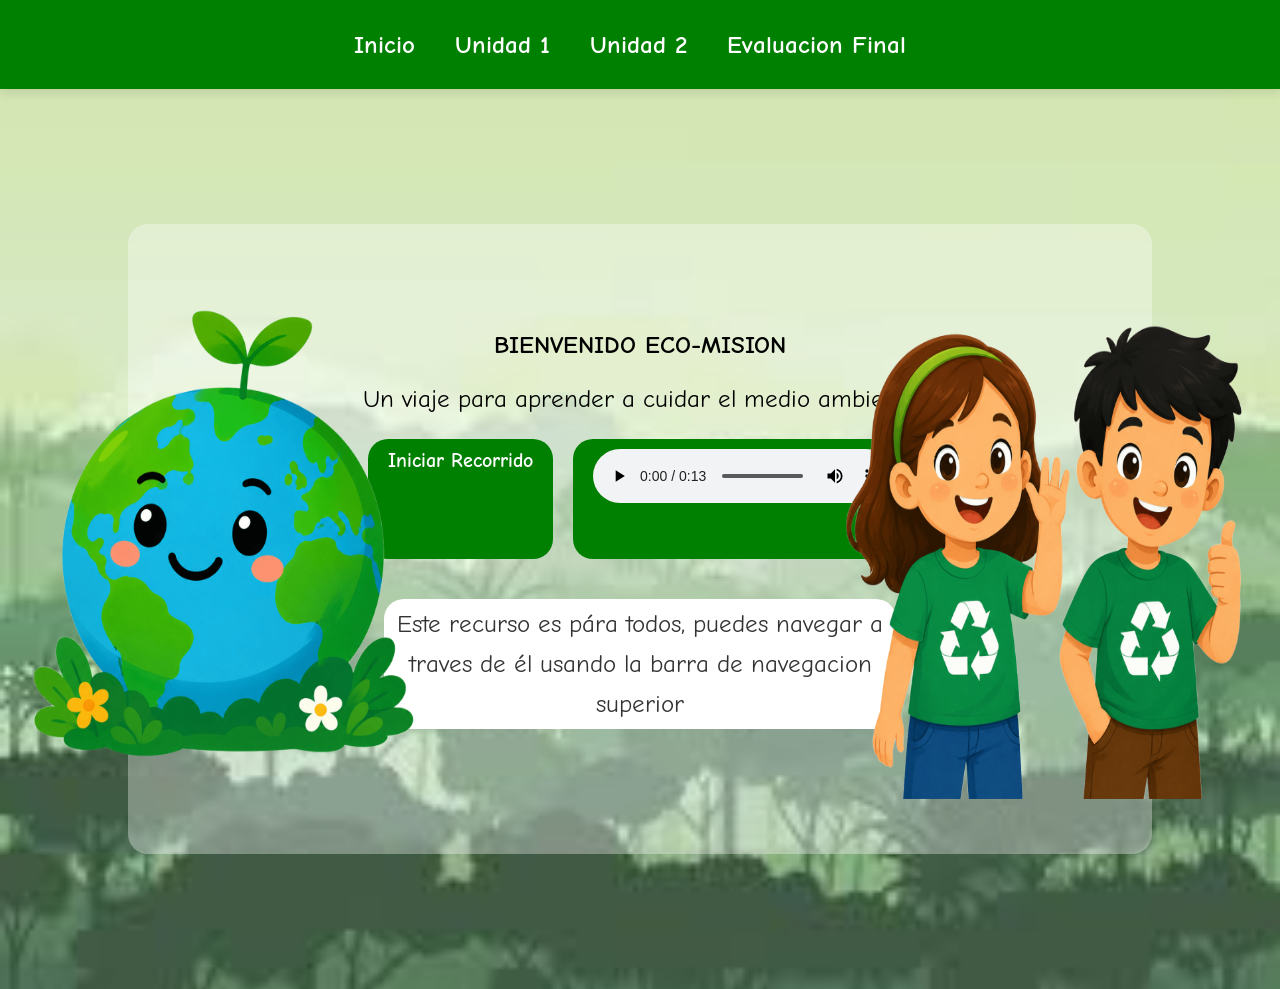
<file: index.html>
<!DOCTYPE html>
<html lang="en">

<head>
    <meta charset="UTF-8">
    <meta name="viewport" content="width=device-width, initial-scale=1.0">
    <title>inicio</title>
    <link rel="stylesheet" href="style.css">
</head>

<body>
    <header>
        <nav>
            <ul>
                <li><a href="index.html" alt="inicio">Inicio</a></li>
                <li><a href="unidad 1/index.html" alt="unidad 1">unidad 1</a></li>
                <li><a href="unidad 2/index.html" alt="unidad 2">unidad 2</a></li>
                <li><a href="evaluacion.html" alt="evaluacion final">evaluacion final</a></li>

            </ul>
        </nav>

        <main class="bienvenida">
            <div class="contenidodebienvenida">
                <img src="img/ChatGPT Image 22 may 2026, 03_27_03 p.m. (1).png" alt="" id="img2">
                <h1>Bienvenido Eco-Mision</h1>
                <p>Un viaje para aprender a cuidar el medio ambiente</p>

                <div class="botones-container">
                   <a class ="button-ini"href="unidad 1/index.html">iniciar recorrido</a>
                    <div class="button-ini"><audio src="audios/bienvenida.mp3" controls></audio></div>
                </div>
                <p id="mensaje">Este recurso es pára todos, puedes navegar a traves de él usando la barra de navegacion superior</p>
            </div>
            <img id="img1" src="img/ChatGPT Image 22 may 2026, 03_26_52 p.m. (2).png" alt="">
        </main>


    </header>
</file>
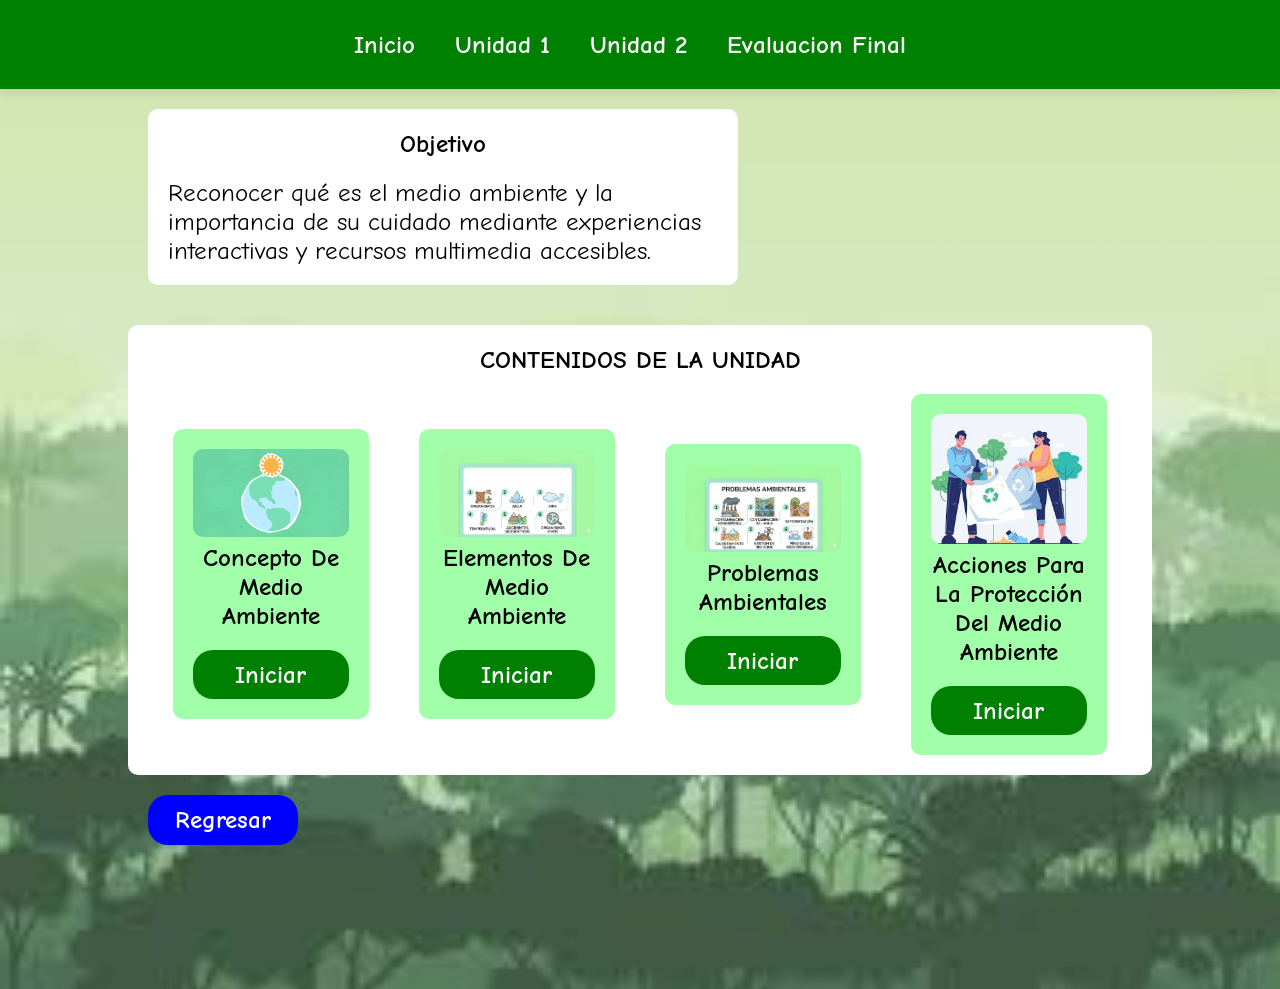
<file: unidad 1/index.html>
<!DOCTYPE html>
<html lang="en">

<head>
    <meta charset="UTF-8">
    <meta name="viewport" content="width=device-width, initial-scale=1.0">
    <title>inicio</title>
    <link rel="stylesheet" href="unidad1.css">
</head>

<body>
    <header>
        <nav>
            <ul>
                <li><a href="../index.html" alt="inicio">Inicio</a></li>
                <li><a href="index.html" alt="unidad 1">unidad 1</a></li>
                <li><a href="../unidad 2/index.html" alt="unidad 2">unidad 2</a></li>
                <li><a href="ev" alt="evaluacion final">evaluacion final</a></li>

            </ul>
        </nav>

        <div class="main">
            <div class="contenidos">
                
                <div class="objetivo">
                    <h2>objetivo</h2>
                    Reconocer qué es el medio ambiente y la importancia de su cuidado mediante experiencias interactivas y recursos multimedia accesibles.
                </div>
            </div>
            <div class="tematicas">
                <h1>Contenidos de la unidad</h1>
                <div class="cajas">
                    <div class="caja-tema">
                        <img src="../img/cocepto de medio ambiente.jpg" alt="imagen de concepto de medio ambiente">
                        <h2>concepto de medio ambiente</h2>
                        <div class="button"><a href="1-concepto.html">iniciar</a></div>
                    </div>
                    <div class="caja-tema">
                        <img src="../img/elementos.png" alt="elementos del medio ambiente">
                        <h2>elementos de medio ambiente</h2>
                        <div class="button"><a href="2-elementos.html">iniciar </a></div>
                    </div>
                    <div class="caja-tema">
                        <img src="../img/problemas.png" alt="problemas ambientales">
                        <h2>problemas ambientales</h2>
                        <div class="button"><a href="3-problemas.html">iniciar</a></div>
                    </div>
                    <div class="caja-tema">
                        <img src="../img/acciones.jpg" alt="acciones para la protección del medio ambiente">
                        <h2>acciones para la protección del medio ambiente</h2>
                        <div class="button"><a href="4-acciones.html">iniciar</a></div>
                    </div>
                </div>
            </div>
            <div class="botones_avance">
                <div class="volver"><a href="../index.html">Regresar</a></div>
            </div>

        </div>


    </header>
</file>
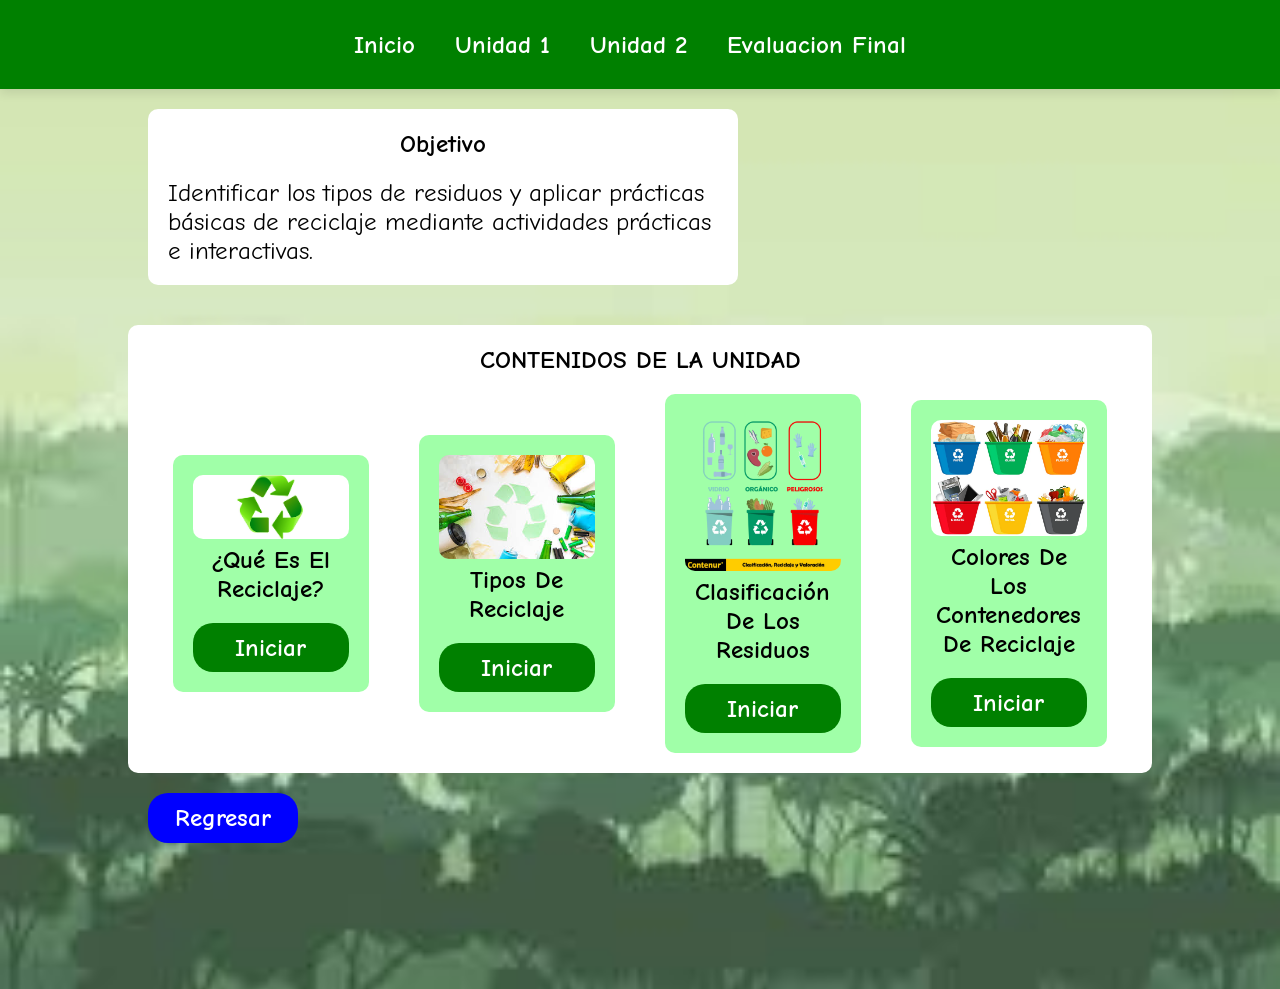
<file: unidad 2/index.html>
<!DOCTYPE html>
<html lang="en">

<head>
    <meta charset="UTF-8">
    <meta name="viewport" content="width=device-width, initial-scale=1.0">
    <title>inicio</title>
    <link rel="stylesheet" href="../unidad 1/unidad1.css">
</head>

<body>
    <header>
        <nav>
            <ul>
                 <li><a href="../index.html" alt="inicio">Inicio</a></li>
                <li><a href="../unidad 1/index.html" alt="unidad 1">unidad 1</a></li>
                <li><a href="index.html" alt="unidad 2">unidad 2</a></li>
                <li><a href="../evaluacion.html" alt="evaluacion final">evaluacion final</a></li>

            </ul>
        </nav>

        <div class="main">
            <div class="contenidos">
                
                <div class="objetivo">
                    <h2>objetivo</h2>
                   Identificar los tipos de residuos y aplicar prácticas básicas de reciclaje mediante actividades prácticas e interactivas.
                </div>
            </div>
            <div class="tematicas">
                <h1>Contenidos de la unidad</h1>
                <div class="cajas">
                    <div class="caja-tema">
                        <img src="../img/reciclaje.jpg" alt="imagen de pregunta ¿que es reciclaje?">
                        <h2>¿qué es el reciclaje?</h2>
                        <div class="button"><a href="1-que es reciclar.html">iniciar</a></div>
                    </div>
                    <div class="caja-tema">
                        <img src="../img/ytguhjik.jpg" alt="elementos del medio ambiente">
                        <h2>Tipos de reciclaje</h2>
                        <div class="button"><a href="2-tipos de reciclaje.html">iniciar </a></div>
                    </div>
                    <div class="caja-tema">
                        <img src="../img/Clasificacion-RSU-mexico-1024x1024 (1).png" alt="problemas ambientales">
                        <h2>Clasificación de los residuos</h2>
                        <div class="button"><a href="3-clasificacion.html">iniciar</a></div>
                    </div>
                    <div class="caja-tema">
                        <img src="../img/colores.png" alt="acciones para la protección del medio ambiente">
                        <h2>Colores de los contenedores de reciclaje</h2>
                        <div class="button"><a href="4.colores.html">iniciar</a></div>
                    </div>
                </div>
            </div>
            <div class="botones_avance">
                <div class="volver"><a href="../index.html">Regresar</a></div>
            </div>

        </div>


    </header>
</file>
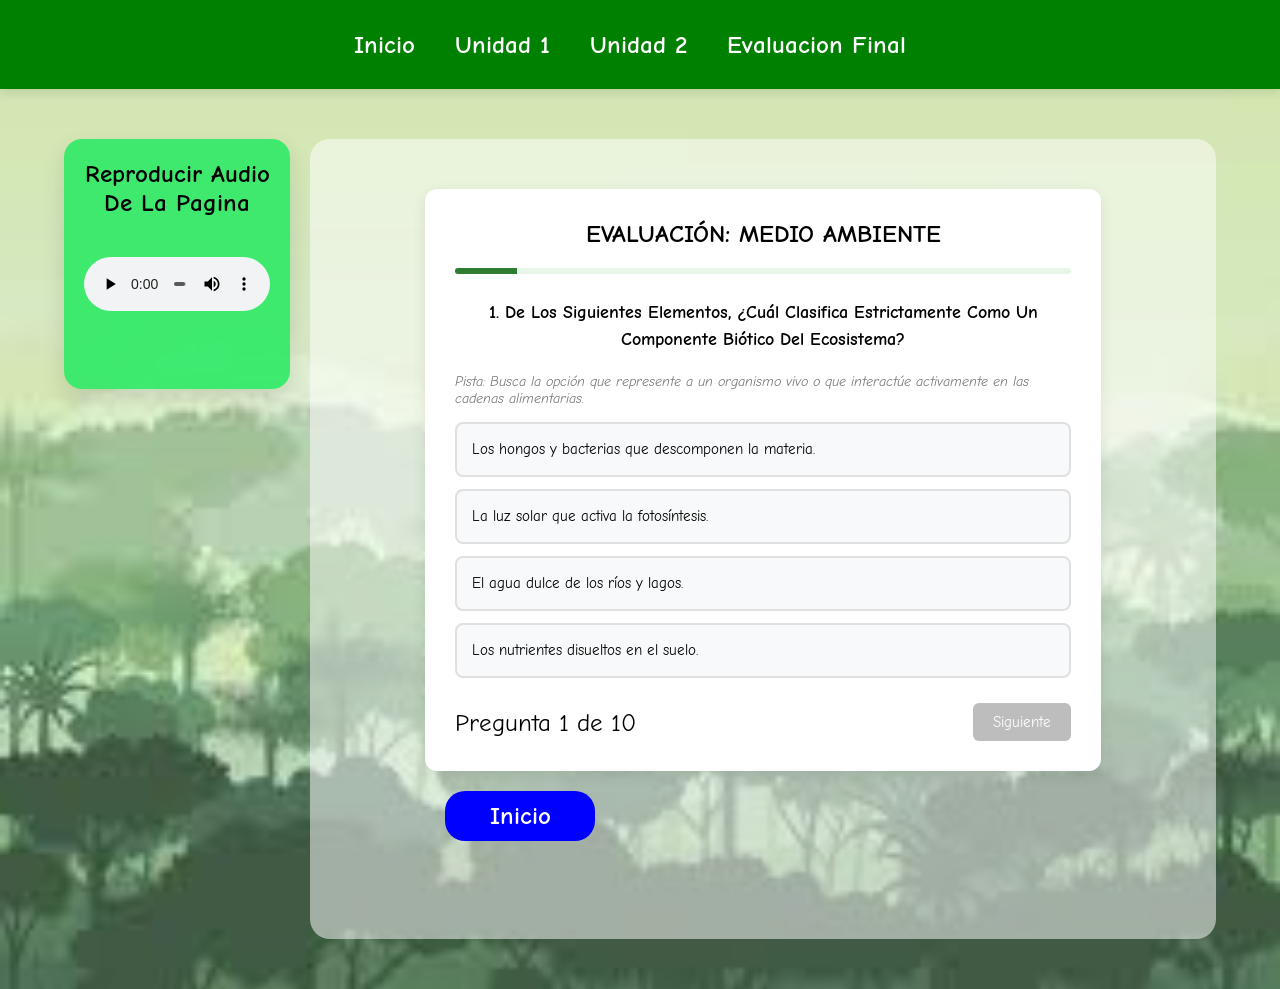
<file: evaluacion.html>
<!DOCTYPE html>
<html lang="en">
<head>
    <meta charset="UTF-8">
    <meta name="viewport" content="width=device-width, initial-scale=1.0">
    <title>inicio</title>
    <link rel="stylesheet" href="../unidad 1/unidad1.css">
</head>
<body>
    <header>
        <nav>
            <ul>
                <li><a href="../index.html" alt="inicio">Inicio</a></li>
                <li><a href="index.html" alt="unidad 1">unidad 1</a></li>
                <li><a href="../unidad 2/index.html" alt="unidad 2">unidad 2</a></li>
                <li><a href="evaluacion.html" alt="evaluacion final">evaluacion final</a></li>

            </ul>
        </nav>

        <main>
            <div class="sidebar">
                <h2>reproducir audio de la pagina</h2>
                <audio src="../audios/concepto de medioambiente.mp3" controls></audio>
            </div>
          <div class="interior">
            <!DOCTYPE html>
<html lang="es">
<head>
    <meta charset="UTF-8">
    <meta name="viewport" content="width=device-width, initial-scale=1.0">
    <title>Evaluación Integral del Medio Ambiente</title>
    <style>
        :root {
            --primary: #2e7d32;
            --primary-light: #e8f5e9;
            --secondary: #0288d1;
            --text: #37474f;
            --bg: #f8f9fa;
            --card-bg: #ffffff;
            --correct: #4caf50;
            --incorrect: #f44336;
        }
   
        .quiz-container {
            max-width: 700px;
            width: 100%;
            background: var(--card-bg);
            border-radius: 12px;
            box-shadow: 0 4px 15px rgba(0,0,0,0.08);
            padding: 30px;
            box-sizing: border-box;
        }
     
        .progress-bar {
            height: 6px;
            background-color: var(--primary-light);
            border-radius: 3px;
            margin-bottom: 25px;
            overflow: hidden;
        }
        .progress {
            height: 100%;
            width: 10%;
            background-color: var(--primary);
            transition: width 0.3s ease;
        }
        .question-box h2 {
            font-size: 18px;
            margin-bottom: 20px;
            line-height: 1.5;
        }
        .options-list {
            list-style: none;
            padding: 0;
            margin: 0;
        }
        .option-item {
            background: var(--bg);
            border: 2px solid #e0e0e0;
            border-radius: 8px;
            padding: 15px;
            margin-bottom: 12px;
            cursor: pointer;
            transition: all 0.2s ease;
            font-size: 15px;
            line-height: 1.4;
        }
        .option-item:hover {
            border-color: var(--primary);
            background: var(--primary-light);
        }
        .option-item.correct {
            border-color: var(--correct);
            background-color: #e8f5e9;
            color: #2e7d32;
            font-weight: bold;
        }
        .option-item.incorrect {
            border-color: var(--incorrect);
            background-color: #ffebee;
            color: #c62828;
        }
        .rationale {
            margin-top: 10px;
            padding: 10px 15px;
            border-left: 4px solid var(--secondary);
            background: #e1f5fe;
            font-size: 14px;
            border-radius: 0 8px 8px 0;
            display: none;
        }
        .footer-tools {
            margin-top: 25px;
            display: flex;
            justify-content: space-between;
            align-items: center;
        }
        .btn {
            background-color: var(--primary);
            color: white;
            border: none;
            padding: 10px 20px;
            font-size: 15px;
            border-radius: 6px;
            cursor: pointer;
            transition: background 0.2s;
        }
        .btn:hover { background-color: #1b5e20; }
        .btn:disabled {
            background-color: #bdbdbd;
            cursor: not-allowed;
        }
        .hint-text {
            font-size: 14px;
            color: #757575;
            font-style: italic;
        }
        #result-screen {
            text-align: center;
            display: none;
        }
        .score-circle {
            width: 120px;
            height: 120px;
            border-radius: 50%;
            background: var(--primary-light);
            color: var(--primary);
            font-size: 36px;
            font-weight: bold;
            display: flex;
            align-items: center;
            justify-content: center;
            margin: 20px auto;
            border: 4px solid var(--primary);
        }
    </style>
</head>
<body>

<div class="quiz-container">
    <div id="quiz-screen">
        <h1 id="quiz-title">Evaluación: Medio Ambiente</h1>
        <div class="progress-bar"><div class="progress" id="progress"></div></div>
        
        <div class="question-box">
            <h2 id="question-text">Cargando pregunta...</h2>
            <div class="hint-text" id="hint-box" style="margin-bottom: 15px;"></div>
            <ul class="options-list" id="options-container"></ul>
        </div>

        <div class="footer-tools">
            <span id="question-counter" style="font-weight: 500;">Pregunta 1 de 10</span>
            <button class="btn" id="next-btn" disabled onclick="nextQuestion()">Siguiente</button>
        </div>
    </div>

    <div id="result-screen">
        <h1>¡Evaluación Finalizada!</h1>
        <p>Tu resultado global es:</p>
        <div class="score-circle" id="score-box">0/10</div>
        <p id="result-message" style="font-size: 18px; margin-bottom: 30px;"></p>
        <button class="btn" onclick="restartQuiz()">Intentar de nuevo</button>
    </div>
</div>

<script>
    const quizData = [
        {
            question: "De los siguientes elementos, ¿cuál clasifica estrictamente como un componente biótico del ecosistema?",
            hint: "Busca la opción que represente a un organismo vivo o que interactúe activamente en las cadenas alimentarias.",
            options: [
                { text: "Los hongos y bacterias que descomponen la materia.", rationale: "Los microorganismos como hongos y bacterias son seres vivos, por lo tanto, forman parte de los elementos bióticos.", isCorrect: true },
                { text: "La luz solar que activa la fotosíntesis.", rationale: "La luz solar es una fuente de energía indispensable, pero al no tener vida se clasifica como un factor abiótico.", isCorrect: false },
                { text: "El agua dulce de los ríos y lagos.", rationale: "El agua es vital para el desarrollo de la vida, pero en sí misma es un componente inerte o abiótico.", isCorrect: false },
                { text: "Los nutrientes disueltos en el suelo.", rationale: "El suelo y sus minerales sirven de soporte y nutrición, pero corresponden al grupo de elementos abióticos.", isCorrect: false }
            ]
        },
        {
            question: "¿Qué función principal cumple el aire como elemento abiótico en el medio ambiente?",
            hint: "Piensa en qué gases invisibles necesitas inhalar constantemente y cuáles necesitan las plantas.",
            options: [
                { text: "Contiene gases esenciales como el oxígeno y el dióxido de carbono que permiten la respiración.", rationale: "El aire aporta los gases químicos necesarios para los procesos vitales de plantas, animales y seres humanos.", isCorrect: true },
                { text: "Sostiene físicamente las raíces de todas las plantas terrestres.", rationale: "El anclaje y soporte mecánico de las plantas es una función que le corresponde principalmente al suelo.", isCorrect: false },
                { text: "Actúa como la única fuente de energía lumínica del planeta.", rationale: "La energía lumínica del sistema proviene directamente del sol, no de la mezcla de gases del aire.", isCorrect: false },
                { text: "Determina directamente los minerales que absorben los animales.", rationale: "Los minerales se obtienen a través del agua y del suelo, o mediante la ingesta de otros seres vivos.", isCorrect: false }
            ]
        },
        {
            question: "Los elementos sociales demuestran que el medio ambiente no es solo la naturaleza virgen. ¿Cuál de los siguientes es un ejemplo de elemento social?",
            hint: "Identifica los objetos o actividades que requieren obligatoriamente de la intervención o fabricación humana.",
            options: [
                { text: "Las carreteras, edificios y las actividades industriales creadas por el ser humano.", rationale: "Las infraestructuras y las actividades socioeconómicas modifican el entorno y forman parte del medio ambiente social.", isCorrect: true },
                { text: "Las selvas tropicales y las corrientes marinas.", rationale: "Tanto las selvas como los océanos se desarrollan de forma natural sin la intervención de la infraestructura humana.", isCorrect: false },
                { text: "Las poblaciones de animales silvestres en peligro de extinción.", rationale: "Los animales de vida silvestre forman parte del componente biótico de la naturaleza, no del entorno social.", isCorrect: false },
                { text: "La temperatura y el clima de una región geográfica.", rationale: "El clima es un factor físico y geográfico que pertenece al ámbito de los elementos abióticos.", isCorrect: false }
            ]
        },
        {
            question: "¿Cuándo se produce específicamente un 'problema ambiental' según los conceptos estudiados?",
            hint: "El núcleo del problema ambiental radica en una ruptura del balance causada por acciones humanas.",
            options: [
                { text: "Cuando las actividades de los seres humanos alteran el equilibrio natural de la naturaleza.", rationale: "Los problemas ambientales surgen cuando las modificaciones antropogénicas superan la capacidad de autorregulación del ecosistema.", isCorrect: true },
                { text: "Cuando las plantas realizan la fotosíntesis usando la luz del sol.", rationale: "La fotosíntesis es un proceso natural y equilibrado que sustenta la vida, no representa una dificultad.", isCorrect: false },
                { text: "Cuando los animales carnívoros cazan a los herbívoros en las redes tróficas.", rationale: "La depredación es una interacción biológica natural que mantiene estables las poblaciones del ecosistema.", isCorrect: false },
                { text: "Cada vez que llueve de manera regular durante la temporada correspondiente.", rationale: "El ciclo normal de lluvias es un proceso meteorológico saludable y esperado en las diferentes regiones.", isCorrect: false }
            ]
        },
        {
            question: "Si una fábrica arroja residuos químicos y aceites a un río local, ¿qué tipo de contaminación ambiental se está generando de forma directa?",
            hint: "Analiza cuál de los tres recursos abióticos principales (aire, agua o suelo) está recibiendo el vertido directamente.",
            options: [
                { text: "Contaminación del agua.", rationale: "La introducción de sustancias nocivas directamente en los cuerpos de agua altera su calidad y daña la vida acuática.", isCorrect: true },
                { text: "Contaminación del aire.", rationale: "Aunque puede haber olores, el impacto directo e inmediato del vertido ocurre sobre el recurso hídrico.", isCorrect: false },
                { text: "Deforestación masiva.", rationale: "La deforestación se refiere estrictamente a la tala o remoción de la cobertura arbórea de los bosques.", isCorrect: false },
                { text: "Cambio climático global.", rationale: "El cambio climático se asocia con la acumulación de gases de efecto invernadero en la atmósfera alta.", isCorrect: false }
            ]
        },
        {
            question: "¿Cuál es una consecuencia ecológica directa e inmediata de la deforestación?",
            hint: "Los árboles funcionan como la 'casa' y protección de la fauna; piensa qué pasa si les quitas esa estructura.",
            options: [
                { text: "Se pierde el hábitat y hogar de numerosas especies de animales.", rationale: "Al talar los árboles, las especies forestales pierden refugio, alimento y las condiciones óptimas para sobrevivir.", isCorrect: true },
                { text: "Aumenta la producción global de oxígeno en la atmósfera.", rationale: "Al contrario, al haber menos árboles, se reduce la capacidad global de fotosíntesis y liberación de oxígeno.", isCorrect: false },
                { text: "Se eliminan por completo los plásticos acumulados en la tierra.", rationale: "La deforestación no reduce los desechos inorgánicos, e incluso la maquinaria usada puede generar más residuos.", isCorrect: false },
                { text: "Disminuyen drásticamente las inundaciones y la erosión del suelo.", rationale: "La ausencia de raíces empeora la situación, haciendo que el suelo se erosione más rápido y aumenten las inundaciones.", isCorrect: false }
            ]
        },
        {
            question: "El aumento de la temperatura terrestre, las sequías prolongadas y el derretimiento de glaciares son efectos característicos de:",
            hint: "Es el fenómeno ambiental global impulsado por la retención excesiva de calor en la atmósfera.",
            options: [
                { text: "El cambio climático.", rationale: "Estas variaciones extremas en los patrones meteorológicos y térmicos globales definen la crisis del cambio climático.", isCorrect: true },
                { text: "La proliferación de residuos orgánicos.", rationale: "Los residuos orgánicos mal gestionados causan malos olores o plagas locales, pero no el deshielo directo de los polos.", isCorrect: false },
                { text: "El desarrollo de redes tróficas estables.", rationale: "Una red trófica estable equilibra el ecosistema en lugar de generar catástrofes climáticas.", isCorrect: false },
                { text: "La purificación natural del suelo.", rationale: "Los fenómenos mencionados deterioran la superficie terrestre y aceleran la desertificación, no la purifican.", isCorrect: false }
            ]
        },
        {
            question: "Tienes un contenedor para residuos Orgánicos. ¿Cuál de los siguientes desechos debe depositarse allí?",
            hint: "Lo orgánico proviene directamente de la naturaleza viva y de alimentos que pueden descomponerse rápidamente.",
            options: [
                { text: "Restos de frutas, verduras y residuos de la poda del jardín.", rationale: "Los restos de comida y plantas provienen de materia viva y se degradan de forma biológica natural.", isCorrect: true },
                { text: "Botellas de vidrio y latas de aluminio vacías.", rationale: "El vidrio y los metales son materiales inorgánicos que tardan siglos en degradarse y se manejan en rutas de reciclaje técnico.", isCorrect: false },
                { text: "Envases plásticos y bolsas de supermercado.", rationale: "Los plásticos son compuestos derivados del petróleo que entran en la categoría de inorgánicos reciclables o no reciclables.", isCorrect: false },
                { text: "Baterías usadas de teléfonos y medicamentos vencidos.", rationale: "Estos elementos poseen compuestos tóxicos y peligrosos, por lo que requieren un manejo especial y seguro.", isCorrect: false }
            ]
        },
        {
            question: "¿Qué diferencia fundamental hay entre los residuos inorgánicos Reciclables y los No Reciclables?",
            hint: "La palabra clave es 'procesar'. Piensa en qué materiales se pueden fundir o transformar en algo nuevo.",
            options: [
                { text: "Los reciclables se pueden procesar para fabricar nuevos productos, mientras que los no reciclables no.", rationale: "El reciclaje busca reintroducir el papel, plástico o metal limpio al ciclo productivo, lo cual es inviable con pañales o residuos médicos.", isCorrect: true },
                { text: "Los reciclables se componen exclusivamente de restos de comida orgánica descompuesta.", rationale: "Los restos de comida son orgánicos; la categoría reciclable de la que se habla aquí se refiere a materiales inorgánicos secos.", isCorrect: false },
                { text: "Los no reciclables desaparecen de la naturaleza en menos de veinticuatro horas.", rationale: "Los residuos no reciclables como los pañales plásticos tardan cientos de años en degradarse en los vertederos.", isCorrect: false },
                { text: "Los reciclables son siempre dañinos y tóxicos para la salud humana al contacto directo.", rationale: "Los materiales limpios destinados al reciclaje no son inherentemente peligrosos, a diferencia de los residuos biosanitarios.", isCorrect: false }
            ]
        },
        {
            question: "¿Por qué las baterías y los productos químicos vencidos se clasifican bajo la categoría de 'Residuos peligrosos'?",
            hint: "Tienen advertencias especiales y símbolos de corrosión debido a las sustancias químicas que llevan dentro.",
            options: [
                { text: "Porque contienen componentes con un alto potencial de daño a la salud humana y al medio ambiente.", rationale: "Su toxicidad, reactividad o corrosividad exige una recolección diferenciada para evitar envenenar suelos o fuentes de agua.", isCorrect: true },
                { text: "Porque se transforman fácilmente en abono orgánico para los cultivos de agricultura.", rationale: "Las baterías contienen metales pesados como el litio o cadmio que arruinarían las plantas y los alimentos si se usan como abono.", isCorrect: false },
                { text: "Porque son idénticos a los trozos de cartón y papel de las oficinas.", rationale: "El papel y el cartón no contienen químicos industriales peligrosos de alta toxicidad latente.", isCorrect: false },
                { text: "Porque se degradan inmediatamente al entrar en contacto con el aire de las ciudades.", rationale: "Los componentes químicos peligrosos persisten en el ambiente por mucho tiempo si no reciben un tratamiento adecuado.", isCorrect: false }
            ]
        }
    ];

    let currentQuestionIndex = 0;
    let score = 0;
    let answered = false;

    function loadQuestion() {
        answered = false;
        document.getElementById("next-btn").disabled = true;
        
        const currentQuestion = quizData[currentQuestionIndex];
        document.getElementById("question-text").innerText = `${currentQuestionIndex + 1}. ${currentQuestion.question}`;
        document.getElementById("hint-box").innerText = `Pista: ${currentQuestion.hint}`;
        document.getElementById("question-counter").innerText = `Pregunta ${currentQuestionIndex + 1} de ${quizData.length}`;
        
        const progressPercent = ((currentQuestionIndex + 1) / quizData.length) * 100;
        document.getElementById("progress").style.width = `${progressPercent}%`;

        const optionsContainer = document.getElementById("options-container");
        optionsContainer.innerHTML = "";

        currentQuestion.options.forEach((option, index) => {
            const li = document.createElement("li");
            li.className = "option-item";
            li.innerText = option.text;
            
            const rationaleDiv = document.createElement("div");
            rationaleDiv.className = "rationale";
            rationaleDiv.innerText = option.rationale;
            li.appendChild(rationaleDiv);

            li.onclick = () => selectOption(li, option.isCorrect, rationaleDiv);
            optionsContainer.appendChild(li);
        });
    }

    function selectOption(selectedLi, isCorrect, rationaleElement) {
        if (answered) return;
        answered = true;

        if (isCorrect) {
            selectedLi.classList.add("correct");
            score++;
        } else {
            selectedLi.classList.add("incorrect");
            // Mostrar también cuál era la correcta
            const items = document.querySelectorAll(".option-item");
            items.forEach((item, idx) => {
                if (quizData[currentQuestionIndex].options[idx].isCorrect) {
                    item.classList.add("correct");
                }
            });
        }

        rationaleElement.style.display = "block";
        document.getElementById("next-btn").disabled = false;
    }

    function nextQuestion() {
        currentQuestionIndex++;
        if (currentQuestionIndex < quizData.length) {
            loadQuestion();
        } else {
            showResults();
        }
    }

    function showResults() {
        document.getElementById("quiz-screen").style.display = "none";
        document.getElementById("result-screen").style.display = "block";
        document.getElementById("score-box").innerText = `${score}/${quizData.length}`;
        
        const messageBox = document.getElementById("result-message");
        if (score >= 8) {
            messageBox.innerText = "¡Excelente trabajo! Tienes un gran dominio de los conceptos ecológicos y el manejo de residuos.";
            messageBox.style.color = "#2e7d32";
        } else if (score >= 5) {
            messageBox.innerText = "¡Buen intento! Conoces las nociones básicas, pero te vendría bien repasar las clasificaciones de residuos e impactos.";
            messageBox.style.color = "#0288d1";
        } else {
            messageBox.innerText = "Es recomendable repasar las infografías y volverlo a intentar para mejorar tu conciencia ambiental.";
            messageBox.style.color = "#c62828";
        }
    }

    function restartQuiz() {
        currentQuestionIndex = 0;
        score = 0;
        document.getElementById("quiz-screen").style.display = "block";
        document.getElementById("result-screen").style.display = "none";
        loadQuestion();
    }

    // Inicializar
    window.onload = loadQuestion;
</script>

</body>
</html>


                  <div class="botones_avance">
                <div class="volver"><a href="index.html">  inicio</a></div>
               
            </div>

          </div>
            
        </main>


    </header>
</body>
</html>
</file>
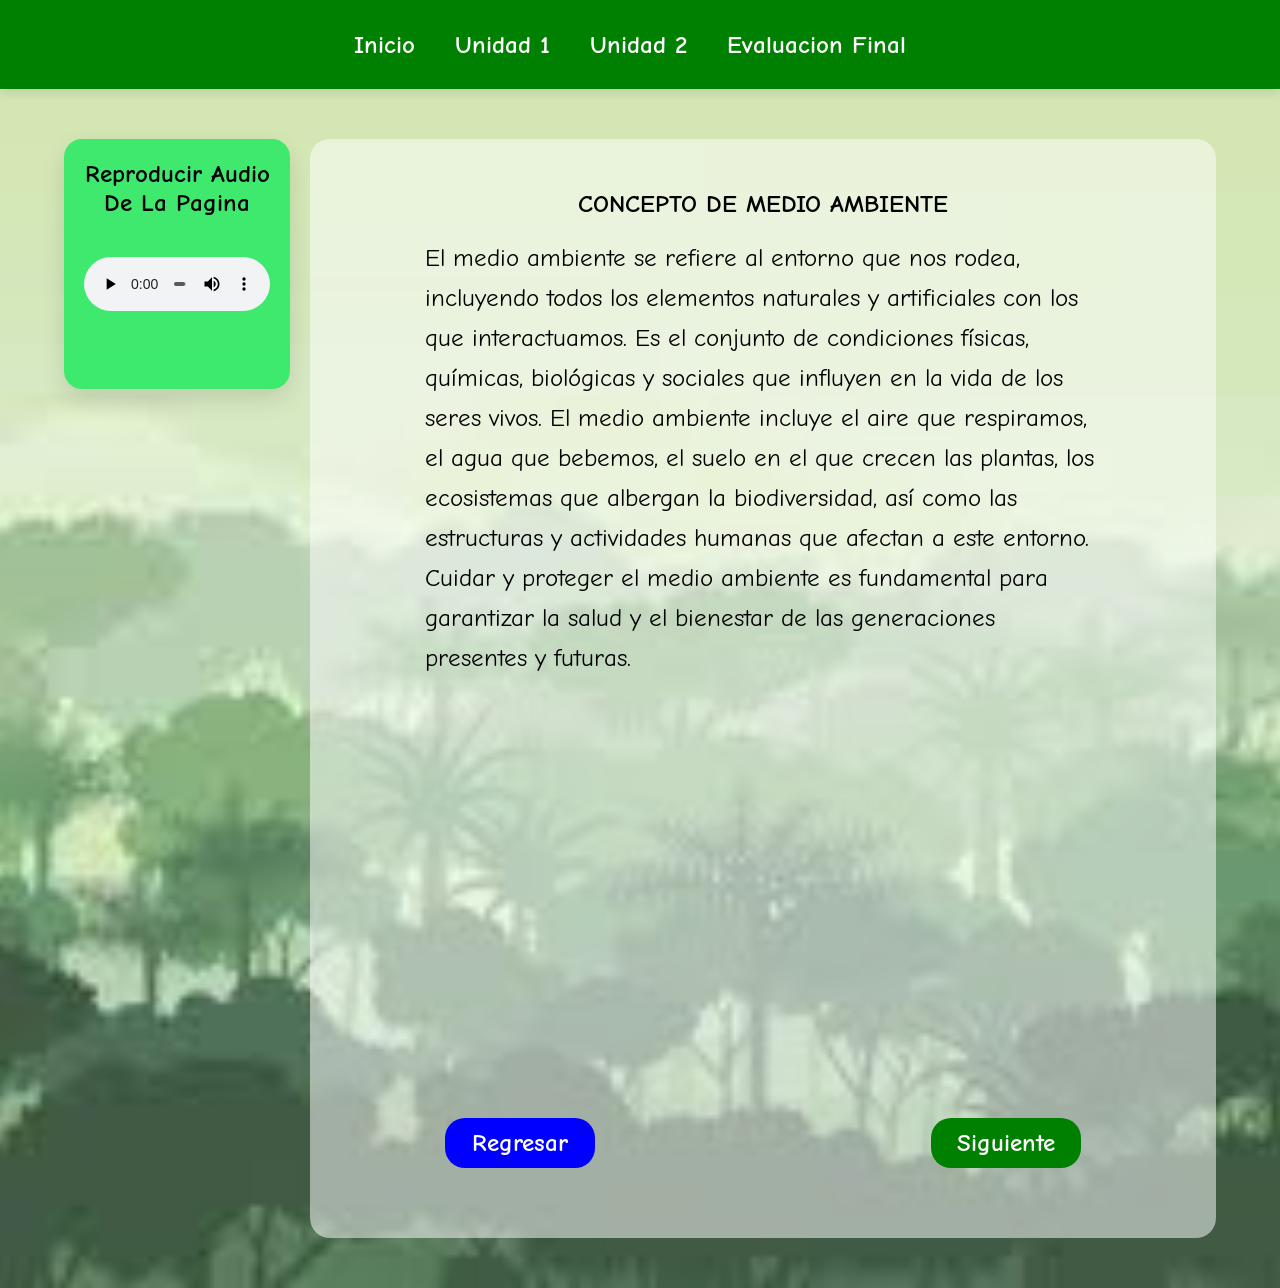
<file: unidad 1/1-concepto.html>
<!DOCTYPE html>
<html lang="en">
<head>
    <meta charset="UTF-8">
    <meta name="viewport" content="width=device-width, initial-scale=1.0">
    <title>inicio</title>
    <link rel="stylesheet" href="unidad1.css">
</head>
<body>
    <header>
        <nav>
            <ul>
                <li><a href="../index.html" alt="inicio">Inicio</a></li>
                <li><a href="index.html" alt="unidad 1">unidad 1</a></li>
                <li><a href="../unidad 2/index.html" alt="unidad 2">unidad 2</a></li>
                <li><a href="../evaluacion.html" alt="evaluacion final">evaluacion final</a></li>

            </ul>
        </nav>

        <main>
            <div class="sidebar">
                <h2>reproducir audio de la pagina</h2>
                <audio src="../audios/concepto de medioambiente.mp3" controls></audio>
            </div>
          <div class="interior">
                <h1>concepto de medio ambiente</h1>
                <p>
                El medio ambiente se refiere al entorno que nos rodea, incluyendo todos los elementos naturales y artificiales con los que interactuamos. Es el conjunto de condiciones físicas, químicas, biológicas y sociales que influyen en la vida de los seres vivos. El medio ambiente incluye el aire que respiramos, el agua que bebemos, el suelo en el que crecen las plantas, los ecosistemas que albergan la biodiversidad, así como las estructuras y actividades humanas que afectan a este entorno. Cuidar y proteger el medio ambiente es fundamental para garantizar la salud y el bienestar de las generaciones presentes y futuras.
                </p>
                <div class="video-container">
                   <iframe width="560" height="315" src="https://www.youtube.com/embed/n8_s_bjmenk?si=kMCcYycWZozj2Twx" title="YouTube video player" frameborder="0" allow="accelerometer; autoplay; clipboard-write; encrypted-media; gyroscope; picture-in-picture; web-share" referrerpolicy="strict-origin-when-cross-origin" allowfullscreen></iframe>
                </div>



                  <div class="botones_avance">
                <div class="volver"><a href="index.html">regresar</a></div>
                <div class="siguiente"><a href="2-elementos.html">siguiente</a></div>
            </div>

          </div>
            
        </main>


    </header>
</body>
</html>
</file>
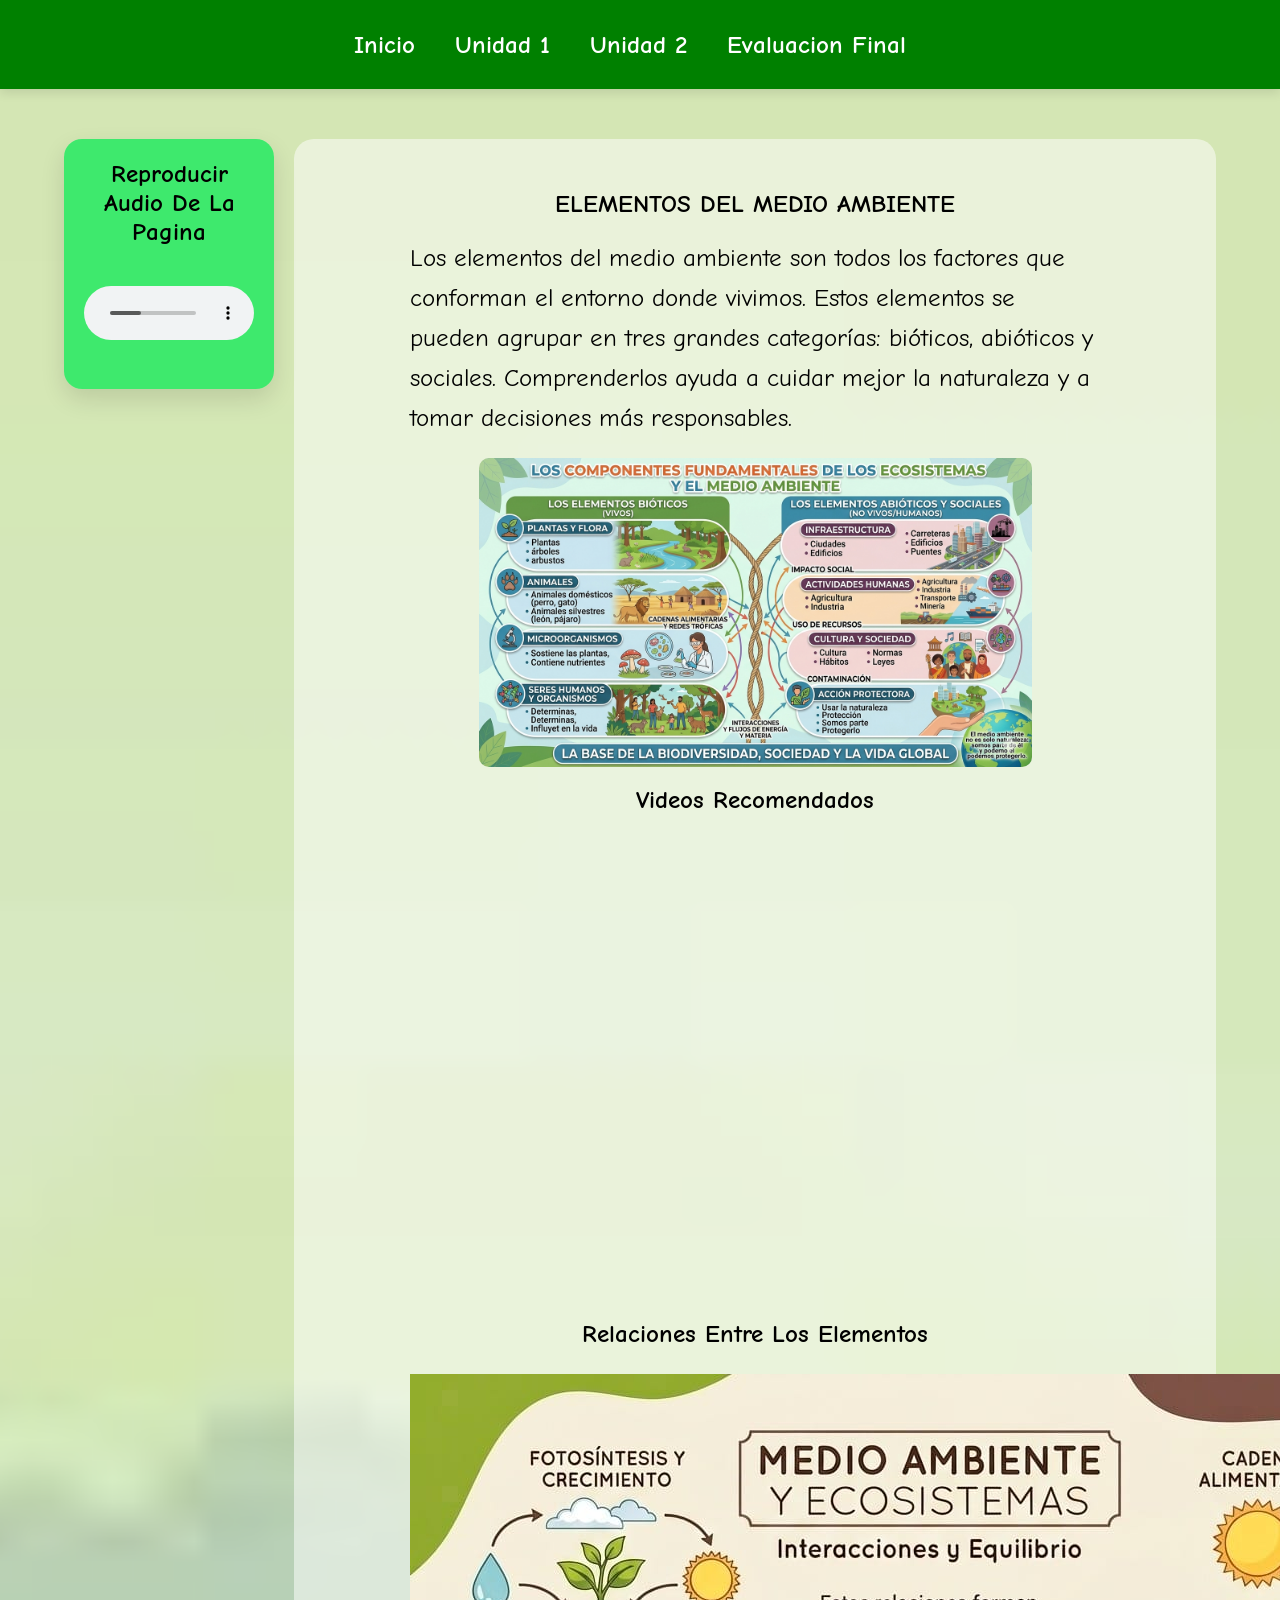
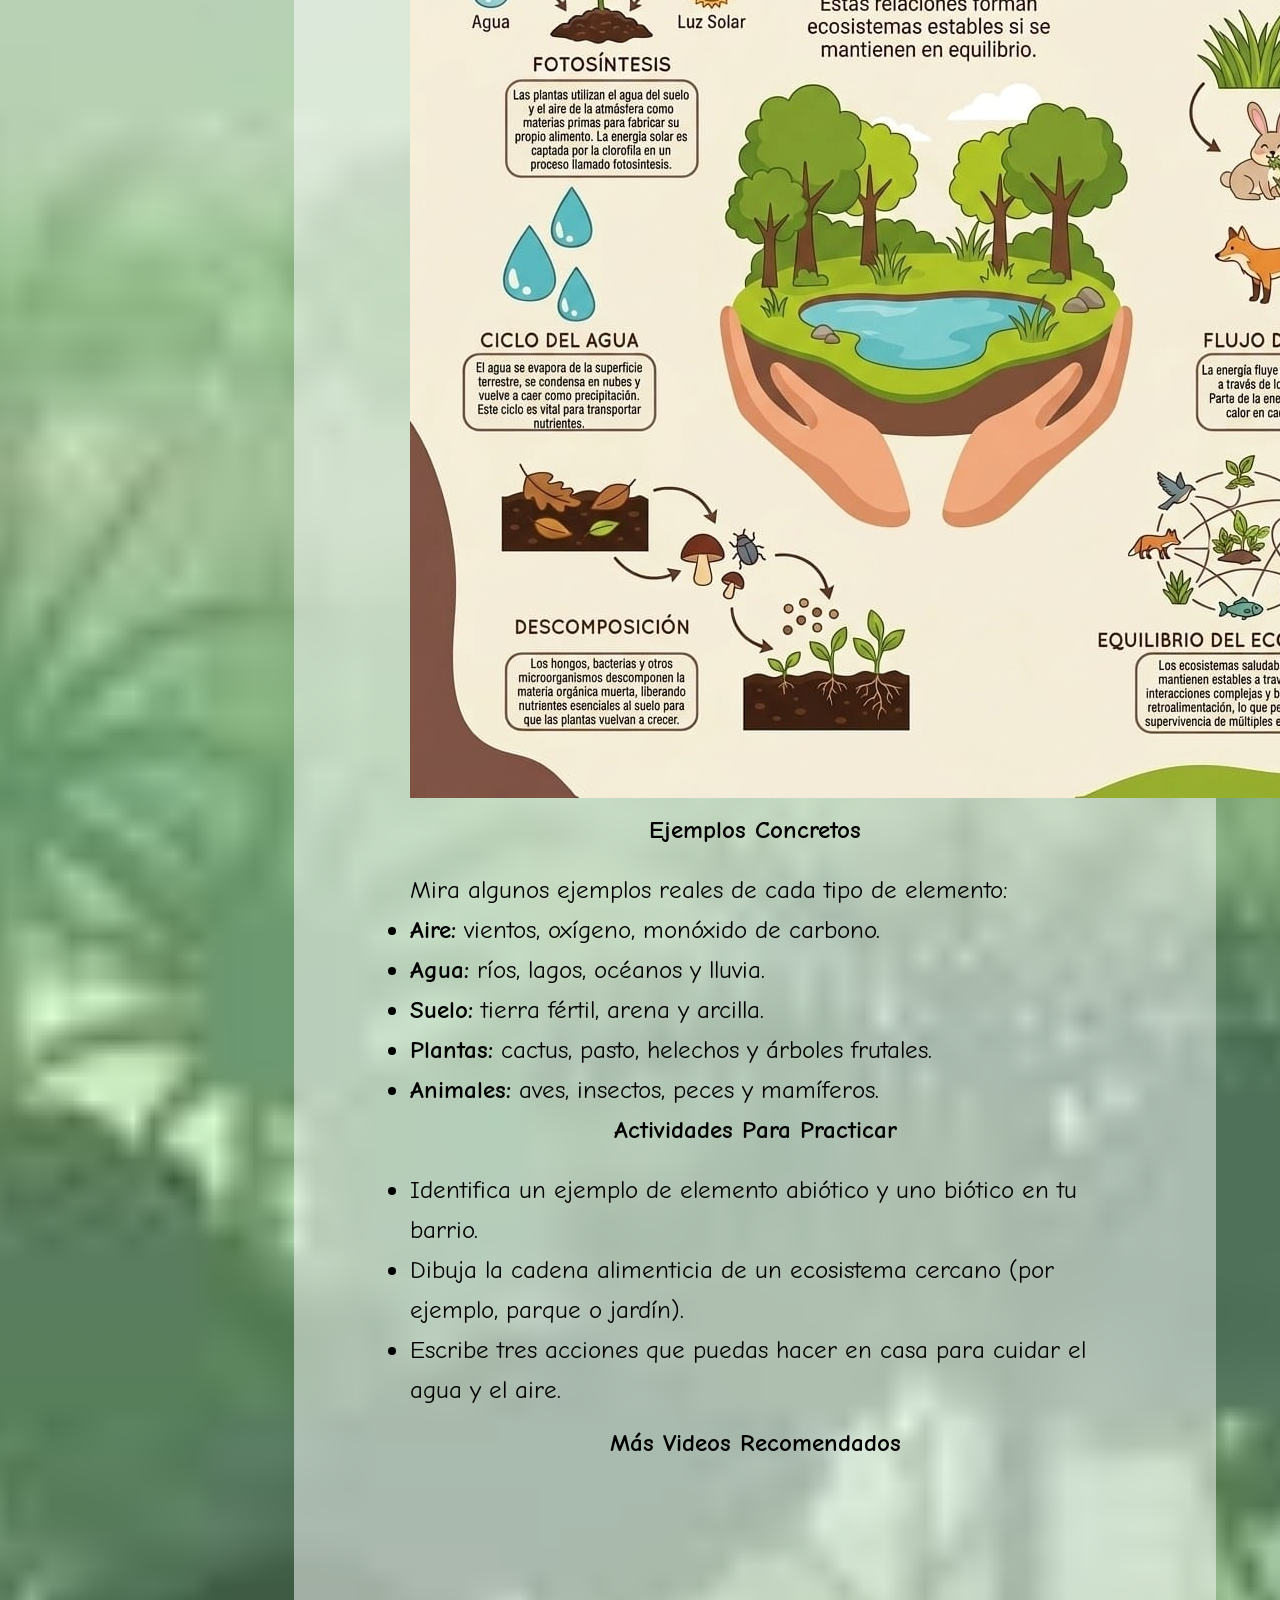
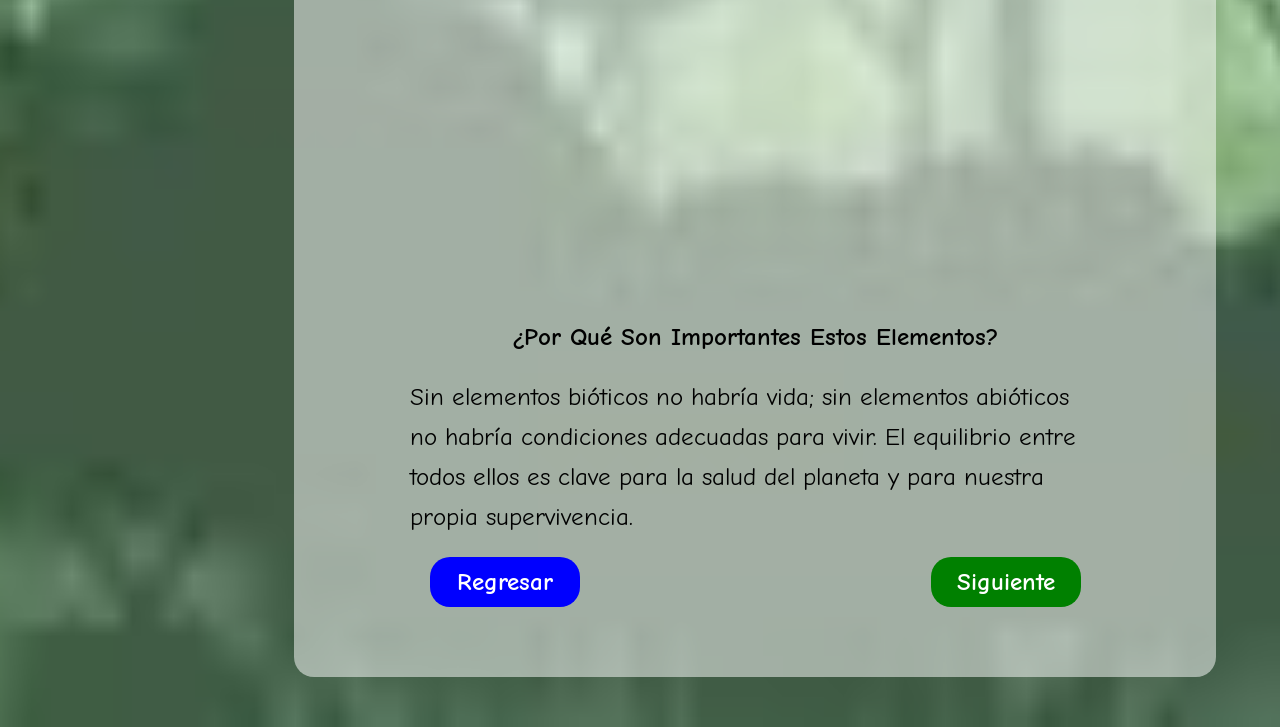
<file: unidad 1/2-elementos.html>
<!DOCTYPE html>
<html lang="en">

<head>
    <meta charset="UTF-8">
    <meta name="viewport" content="width=device-width, initial-scale=1.0">
    <title>inicio</title>
    <link rel="stylesheet" href="unidad1.css">
    <style>
        .contenidodebienvenida {
            background-color: rgba(255, 255, 255, 0.95);
            padding: 24px;
            border-radius: 16px;
            max-width: 1100px;
            margin: 24px auto;
            box-shadow: 0 8px 24px rgba(0, 0, 0, 0.12);
        }

        .contenidodebienvenida h1 {
            margin-top: 0;
            font-size: 2rem;
        }

        .contenidodebienvenida section {
            margin: 24px 0;
        }

        .contenidodebienvenida ul {
            margin-left: 20px;
        }

        .videos {
            display: flex;
            flex-direction: column;
            gap: 20px;
            margin-top: 18px;
        }

        .video-container iframe {
            width: 100%;
            min-height: 280px;
            border-radius: 12px;
        }

        p[tabindex="0"]:focus {
            outline: 3px dashed #1f8e2e;
            outline-offset: 4px;
        }
    </style>
</head>

<body>
    <header>
        <nav>
            <ul>
                  <li><a href="../index.html" alt="inicio">Inicio</a></li>
                <li><a href="index.html" alt="unidad 1">unidad 1</a></li>
                <li><a href="../unidad 2/index.html" alt="unidad 2">unidad 2</a></li>
                <li><a href="../evaluacion.html" alt="evaluacion final">evaluacion final</a></li>

            </ul>
        </nav>

        <main>
            <div class="sidebar">
                <h2>reproducir audio de la pagina</h2>
                <audio src="../audios/elementos (1).mp3" controls></audio>
            </div>
            <div class="interior">
                <h1>Elementos del medio ambiente</h1>
                <p tabindex="0">Los elementos del medio ambiente son todos los factores que conforman el entorno donde vivimos. Estos
                    elementos se pueden agrupar en tres grandes categorías: bióticos, abióticos y sociales.
                    Comprenderlos ayuda a cuidar mejor la naturaleza y a tomar decisiones más responsables.</p>

             



                <section class="elementossociaes">
                    <img src="../img/eleemtps spciales.png" alt="">
                </section>

                <div class="videos">
                    <h2>Videos recomendados</h2>
                    <div class="video-container">
                        <iframe width="560" height="315"
                            src="https://www.youtube.com/embed/T9fv-nKl6HM?si=OL76EhHd2drHZW3Y"
                            title="YouTube video player" frameborder="0"
                            allow="accelerometer; autoplay; clipboard-write; encrypted-media; gyroscope; picture-in-picture; web-share"
                            referrerpolicy="strict-origin-when-cross-origin" allowfullscreen></iframe>
                    </div>
                    <div class="video-container">
                     
                    </div>
                </div>

               

                <section>
                    <h2>Relaciones entre los elementos</h2>
                   <img src="../img/unidad 1 xs.jpeg" alt="">
                </section>

                <section>
                    <h2>Ejemplos concretos</h2>
                    <p tabindex="0">Mira algunos ejemplos reales de cada tipo de elemento:</p>
                    <ul>
                        <li><strong>Aire:</strong> vientos, oxígeno, monóxido de carbono.</li>
                        <li><strong>Agua:</strong> ríos, lagos, océanos y lluvia.</li>
                        <li><strong>Suelo:</strong> tierra fértil, arena y arcilla.</li>
                        <li><strong>Plantas:</strong> cactus, pasto, helechos y árboles frutales.</li>
                        <li><strong>Animales:</strong> aves, insectos, peces y mamíferos.</li>
                    </ul>
                </section>

                <section>
                    <h2>Actividades para practicar</h2>
                    <ul>
                        <li>Identifica un ejemplo de elemento abiótico y uno biótico en tu barrio.</li>
                        <li>Dibuja la cadena alimenticia de un ecosistema cercano (por ejemplo, parque o jardín).</li>
                        <li>Escribe tres acciones que puedas hacer en casa para cuidar el agua y el aire.</li>
                    </ul>
                </section>

                <div class="videos">
                    <h2>Más videos recomendados</h2>
                    <div class="video-container">
                        <iframe width="560" height="315"
                            src="https://www.youtube.com/embed/C2it1iBghMg?si=pOVErqLufIzUZwdR"
                            title="YouTube video player" frameborder="0"
                            allow="accelerometer; autoplay; clipboard-write; encrypted-media; gyroscope; picture-in-picture; web-share"
                            referrerpolicy="strict-origin-when-cross-origin" allowfullscreen></iframe>
                    </div>
                   
                </div>

                <section>
                    <h2>¿Por qué son importantes estos elementos?</h2>
                    <p tabindex="0">Sin elementos bióticos no habría vida; sin elementos abióticos no habría condiciones adecuadas
                        para vivir. El equilibrio entre todos ellos es clave para la salud del planeta y para nuestra
                        propia supervivencia.</p>
                </section>

               

                <div class="botones_avance">
                    <div class="volver"><a href="index.html">regresar</a></div>
                    <div class="siguiente"><a href="3-problemas.html">siguiente</a></div>
                </div>
            </div>
        </main>


    </header>
</body>

</html>
</file>
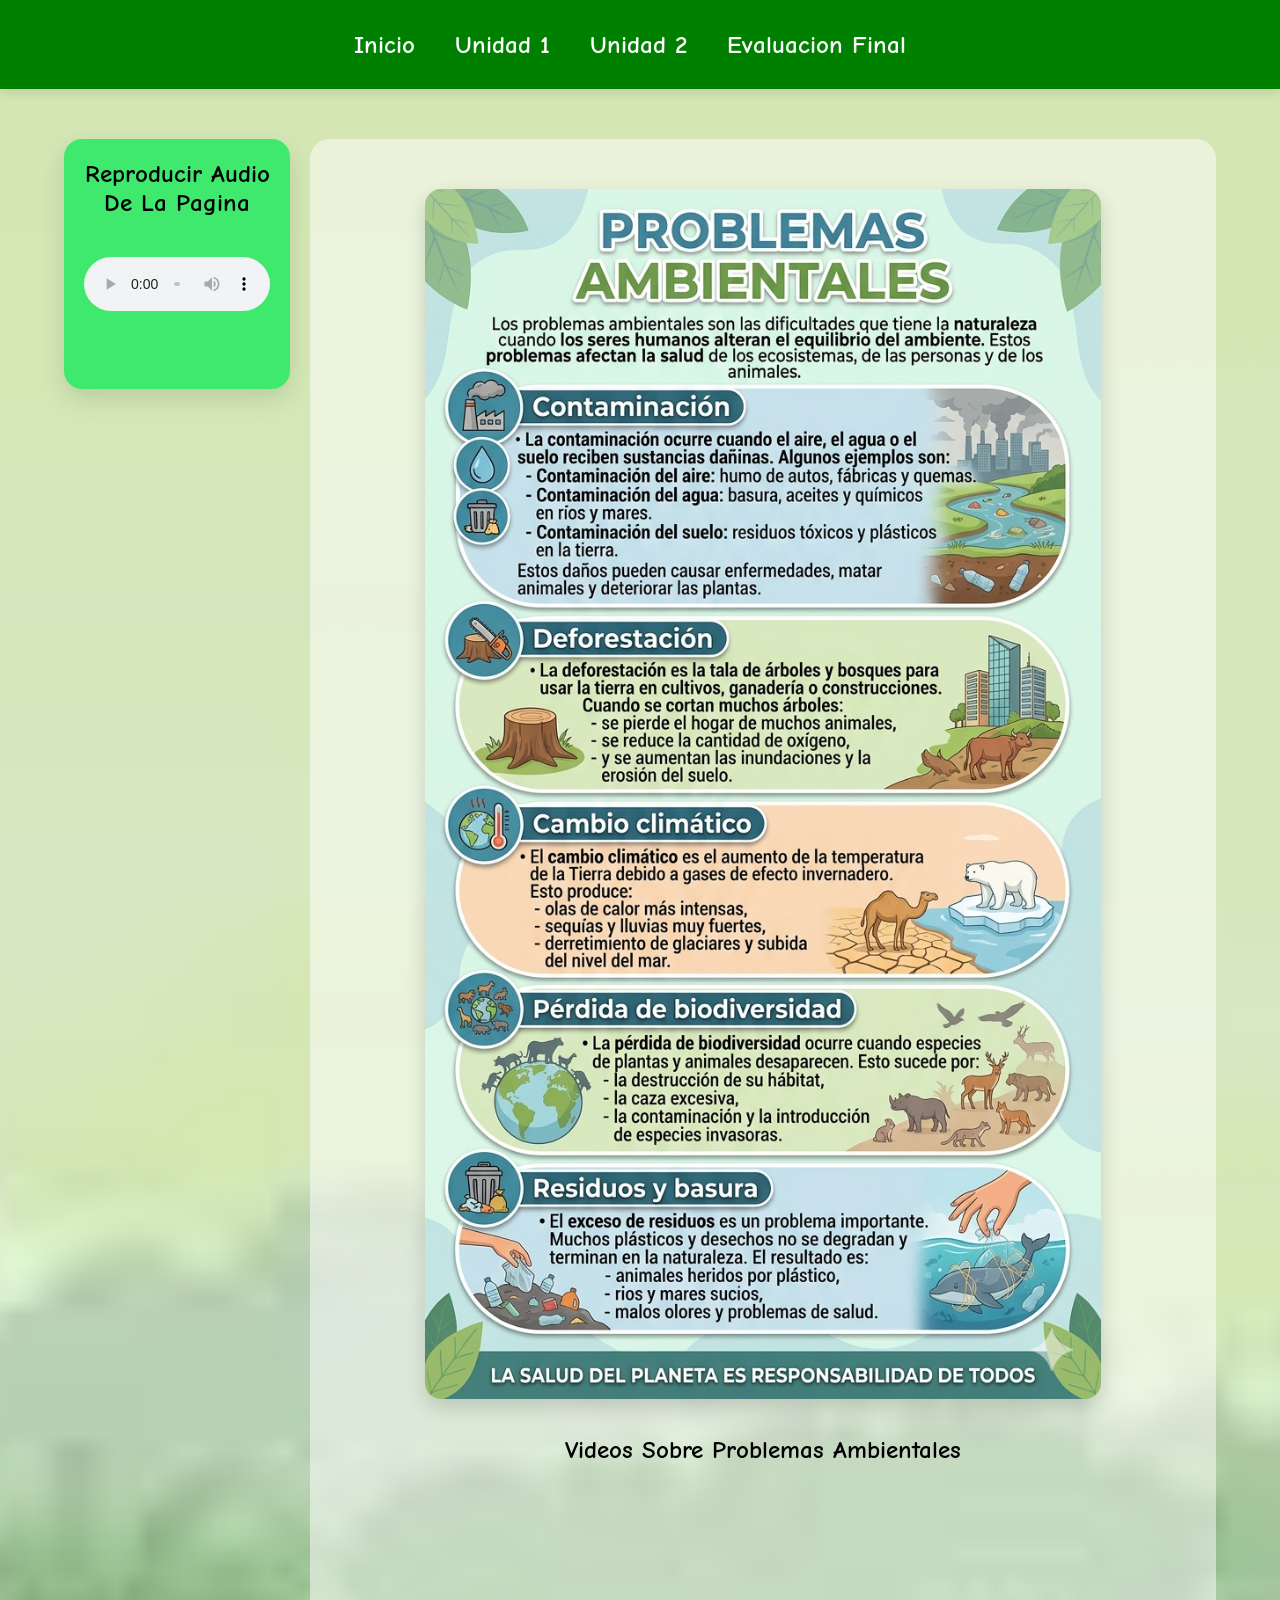
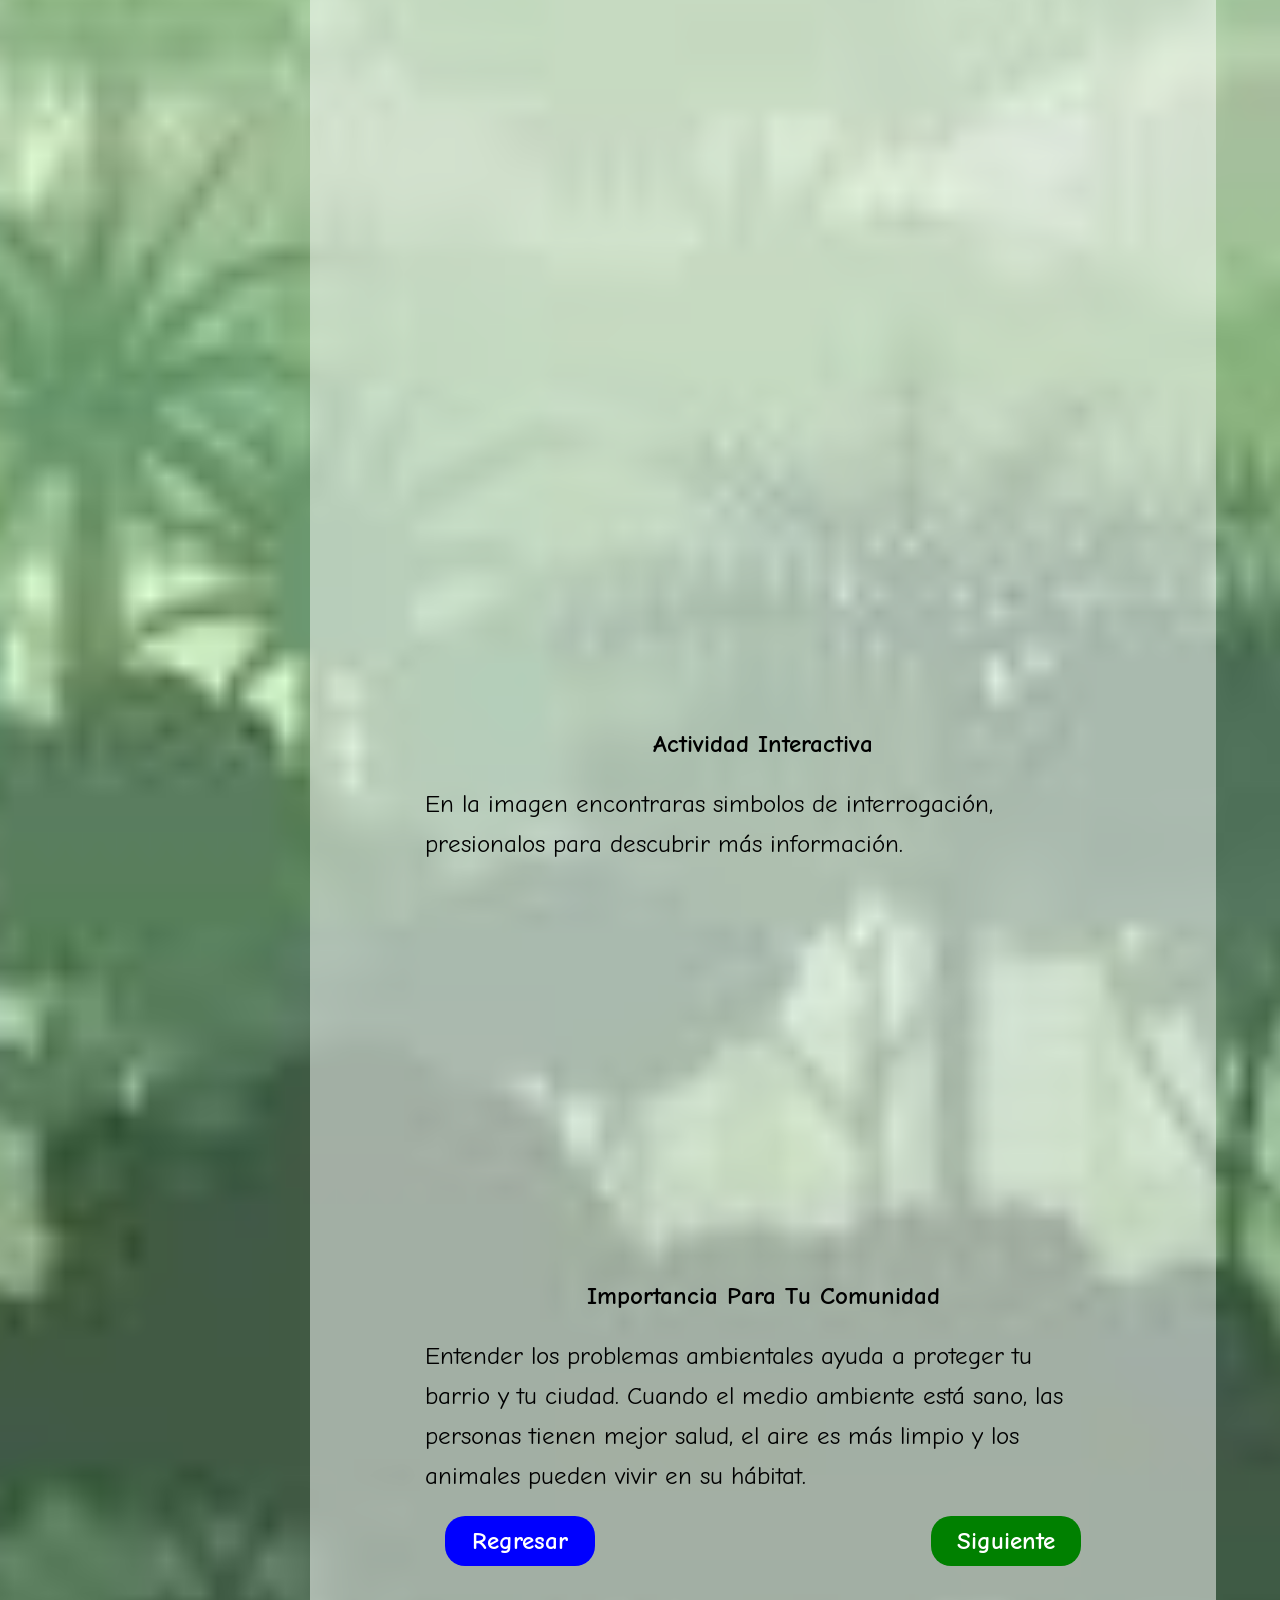
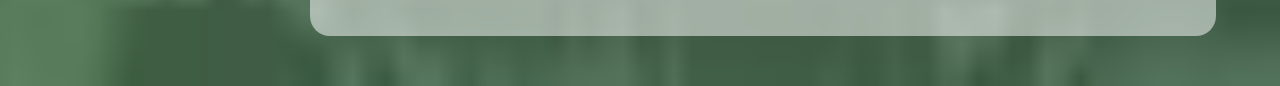
<file: unidad 1/3-problemas.html>
<!DOCTYPE html>
<html lang="en">

<head>
    <meta charset="UTF-8">
    <meta name="viewport" content="width=device-width, initial-scale=1.0">
    <title>inicio</title>
    <link rel="stylesheet" href="unidad1.css">
</head>

<body>
    <header>
        <nav>
            <ul>
                 <li><a href="../index.html">Inicio</a></li>
                <li><a href="index.html" alt="unidad 1">unidad 1</a></li>
                <li><a href="../unidad 2/index.html" alt="unidad 2">unidad 2</a></li>
                <li><a href="../evaluacion.html" alt="evaluacion final">evaluacion final</a></li>

            </ul>
        </nav>

        <main>
            <div class="sidebar">
                <h2>reproducir audio de la pagina</h2>
                <audio src="" controls></audio>
            </div>
            <div class="interior">
                 <section class="imggg">
                    <img src="../img/1234.png" alt="Problemas ambientales
                Los problemas ambientales son las dificultades que tiene la naturaleza cuando los seres humanos alteran el equilibrio del ambiente. Estos problemas afectan la salud de los ecosistemas, de las personas y de los animales.Contaminación.La contaminación ocurre cuando el aire, el agua o el suelo reciben sustancias dañinas. Algunos ejemplos son:Contaminación del aire: humo de autos, fábricas y quemas.Contaminación del agua: basura, aceites y químicos en ríos y mares.Contaminación del suelo:</strong> residuos tóxicos y plásticos en la tierra.
                
                Estos daños pueden causar enfermedades, matar animales y deteriorar las plantas.
                Deforestación
                
                La deforestación es la tala de árboles y bosques para usar la tierra en cultivos, ganadería o construcciones. Cuando se cortan muchos árboles:
                
                se pierde el hogar de muchos animales,se reduce la cantidad de oxígeno,y se aumentan las inundaciones y la erosión del suelo.
                Cambio climático

                El cambio climático es el aumento de la temperatura de la Tierra debido a gases de efecto invernadero. Esto produce:
                las de calor más intensas,sequías y lluvias muy fuertes,derretimiento de glaciares y subida del nivel del mar.

                 Pérdida de biodiversidad

                La pérdida de biodiversidad ocurre cuando especies de plantas y animales desaparecen. Esto sucede por:
                la destrucción de su hábitat,la caza excesiva,la contaminación y la introducción de especies invasoras.

                    Residuos y basura.
                    El exceso de residuos es un problema importante. Muchos plásticos y desechos no se degradan y terminan en la naturaleza. El resultado es:

                    animales heridos por plástico,rios y mares sucios,malos olores y problemas de salud.
                ">
                </section>
               

                <div class="videos">
                    <h2>Videos sobre problemas ambientales</h2>
                    <div class="video-container">
                        <iframe width="560" height="315" src="https://www.youtube.com/embed/21abiu5ftMQ?si=GNLgCmMyy0Yj7yJh" title="YouTube video player" frameborder="0" allow="accelerometer; autoplay; clipboard-write; encrypted-media; gyroscope; picture-in-picture; web-share" referrerpolicy="strict-origin-when-cross-origin" allowfullscreen></iframe>
                    </div>
                    <div class="video-container">
                    <iframe width="560" height="315" src="https://www.youtube.com/embed/c8c0sYQ87m8?si=aoc2Q0vRM4p4_tMu" title="YouTube video player" frameborder="0" allow="accelerometer; autoplay; clipboard-write; encrypted-media; gyroscope; picture-in-picture; web-share" referrerpolicy="strict-origin-when-cross-origin" allowfullscreen></iframe>
                    </div>
                </div>

                <section>
                    <h2 style="margin-top: 20px;">Actividad Interactiva</h2>
                    <p> En la imagen encontraras simbolos de interrogación, presionalos para descubrir más información. </p>
                  <iframe src="https://123ewqdsa.h5p.com/content/1292909122045349338/embed" aria-label="acciones para el medio ambiente" width="600" height="400" frameborder="0" allowfullscreen="allowfullscreen" allow="autoplay *; geolocation *; microphone *; camera *; midi *; encrypted-media *"></iframe><script src="https://123ewqdsa.h5p.com/js/h5p-resizer.js" charset="UTF-8"></script>
                </section>

                <section>
                    <h2>Importancia para tu comunidad</h2>
                    <p>Entender los problemas ambientales ayuda a proteger tu barrio y tu ciudad. Cuando el medio
                        ambiente está sano, las personas tienen mejor salud, el aire es más limpio y los animales pueden
                        vivir en su hábitat.</p>
                </section>

                

                <div class="botones_avance">
                    <div class="volver"><a href="index.html">regresar</a></div>
                    <div class="siguiente"><a href="4-acciones.html">siguiente</a></div>
                </div>
            </div>
            </div>



        </main>


    </header>
</body>

</html>
</file>
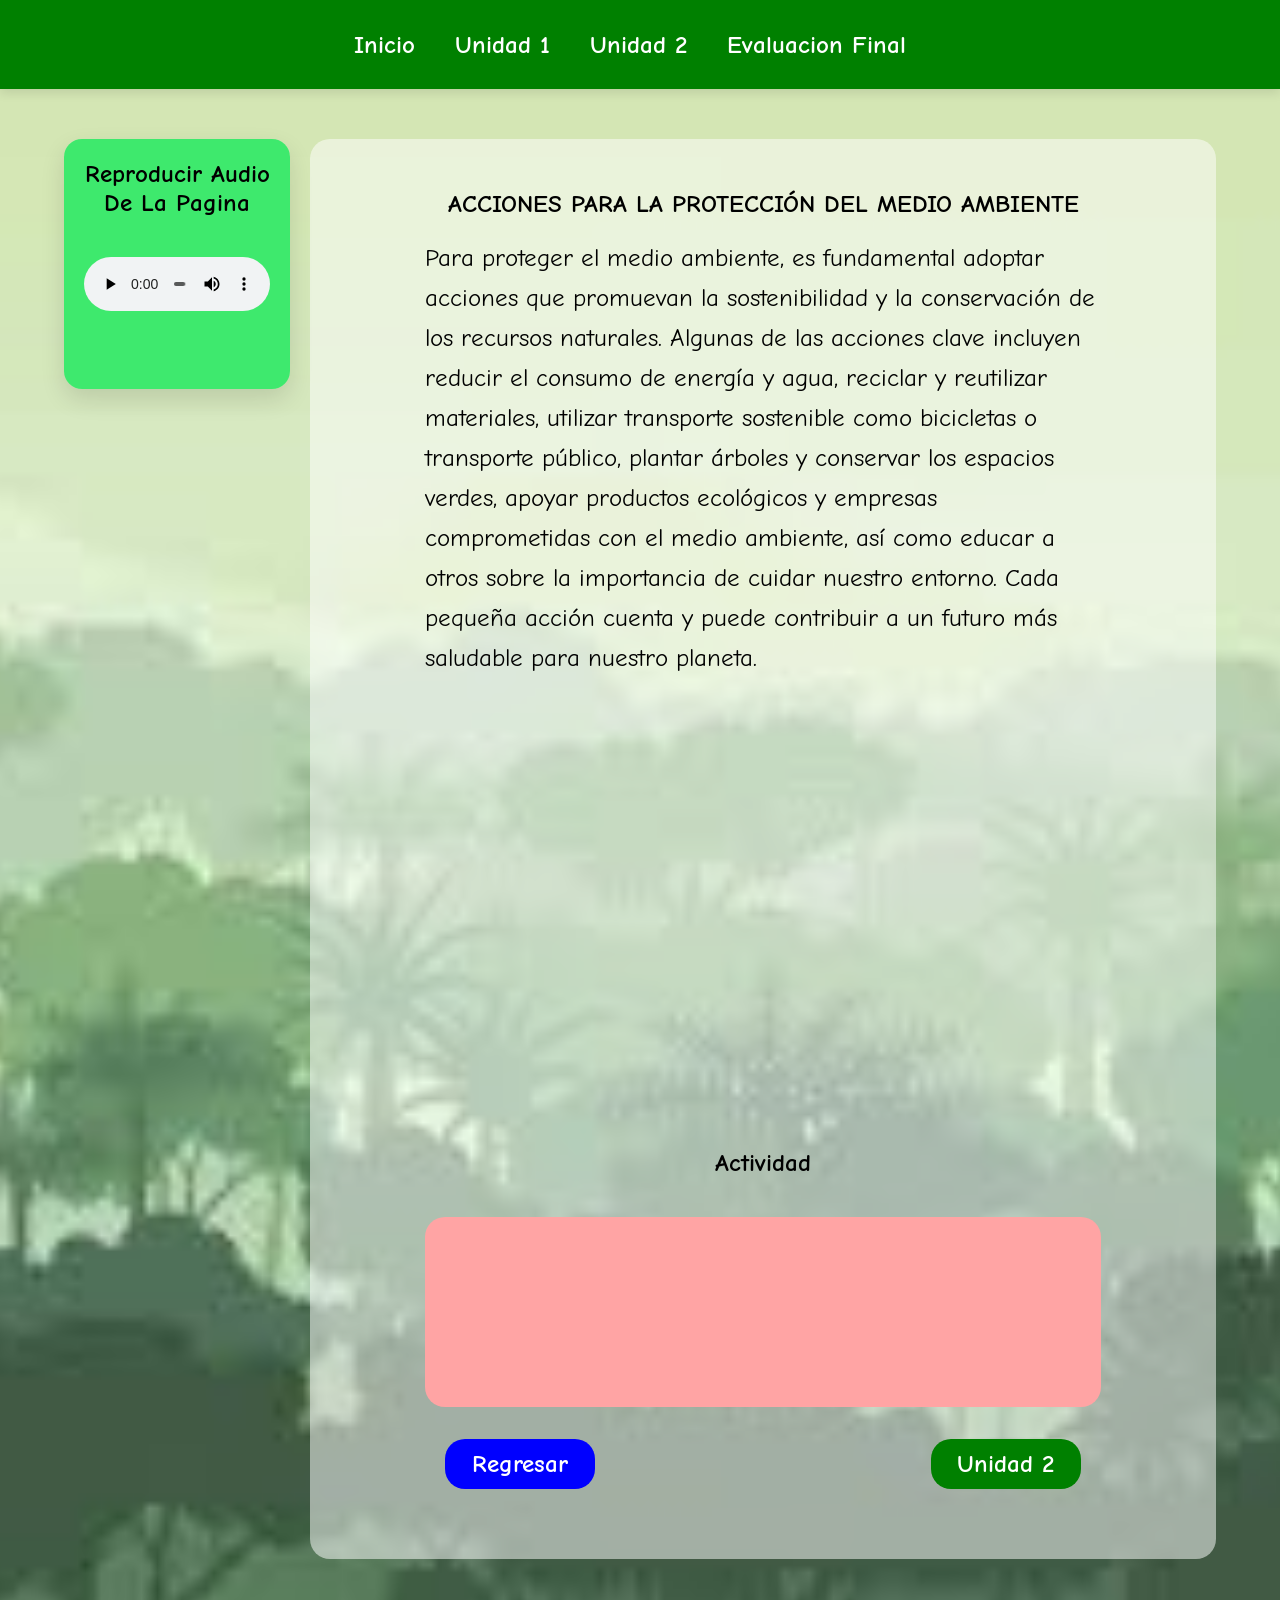
<file: unidad 1/4-acciones.html>
<!DOCTYPE html>
<html lang="en">

<head>
    <meta charset="UTF-8">
    <meta name="viewport" content="width=device-width, initial-scale=1.0">
    <title>inicio</title>
    <link rel="stylesheet" href="unidad1.css">
</head>

<body>
    <header>
        <nav>
            <ul>
                 <li><a href="../index.html">Inicio</a></li>
                <li><a href="index.html">unidad 1</a></li>
                <li><a href="../unidad 2/index.html">unidad 2</a></li>
                <li><a href="../evaluacion.html">evaluacion final</a></li>

            </ul>
        </nav>

        <main>
            <div class="sidebar">
                <h2>reproducir audio de la pagina</h2>
                <audio src="../audios/acciones.mp3" controls></audio>
            </div>
            <div class="interior">
                <h1>acciones para la protección del medio ambiente</h1>
                <p>
                    Para proteger el medio ambiente, es fundamental adoptar acciones que promuevan la sostenibilidad y
                    la conservación de los recursos naturales. Algunas de las acciones clave incluyen reducir el consumo
                    de energía y agua, reciclar y reutilizar materiales, utilizar transporte sostenible como bicicletas
                    o transporte público, plantar árboles y conservar los espacios verdes, apoyar productos ecológicos y
                    empresas comprometidas con el medio ambiente, así como educar a otros sobre la importancia de cuidar
                    nuestro entorno. Cada pequeña acción cuenta y puede contribuir a un futuro más saludable para
                    nuestro planeta.
                </p>

                
                <div class="video-container">
                   <iframe width="560" height="315" src="https://www.youtube.com/embed/GgnSeqIdKx4?si=d2zARoBHUvhUKfXT" title="YouTube video player" frameborder="0" allow="accelerometer; autoplay; clipboard-write; encrypted-media; gyroscope; picture-in-picture; web-share" referrerpolicy="strict-origin-when-cross-origin" allowfullscreen></iframe>
                       
                </div>
                <h2 style="margin-top: 50px;">actividad</h2>
                <p class="actividad"">
                     

                    <iframe src="https://123ewqdsa.h5p.com/content/1292909076560761678/embed" aria-label="m," width="300" height="200" frameborder="0" allowfullscreen="allowfullscreen" allow="autoplay *; geolocation *; microphone *; camera *; midi *; encrypted-media *"></iframe><script src="https://123ewqdsa.h5p.com/js/h5p-resizer.js" charset="UTF-8"></script>
                </p>
                
                <p>
                     <div class="botones_avance">
                    <div class="volver"><a href="3-problemas.html">regresar</a></div>
                      <div class="siguiente"><a href="../unidad 2/index.html">Unidad 2</a></div>
                </div>

                </p>
                </div>

                

              
               

            </div>
        </main>


    </header>
</file>
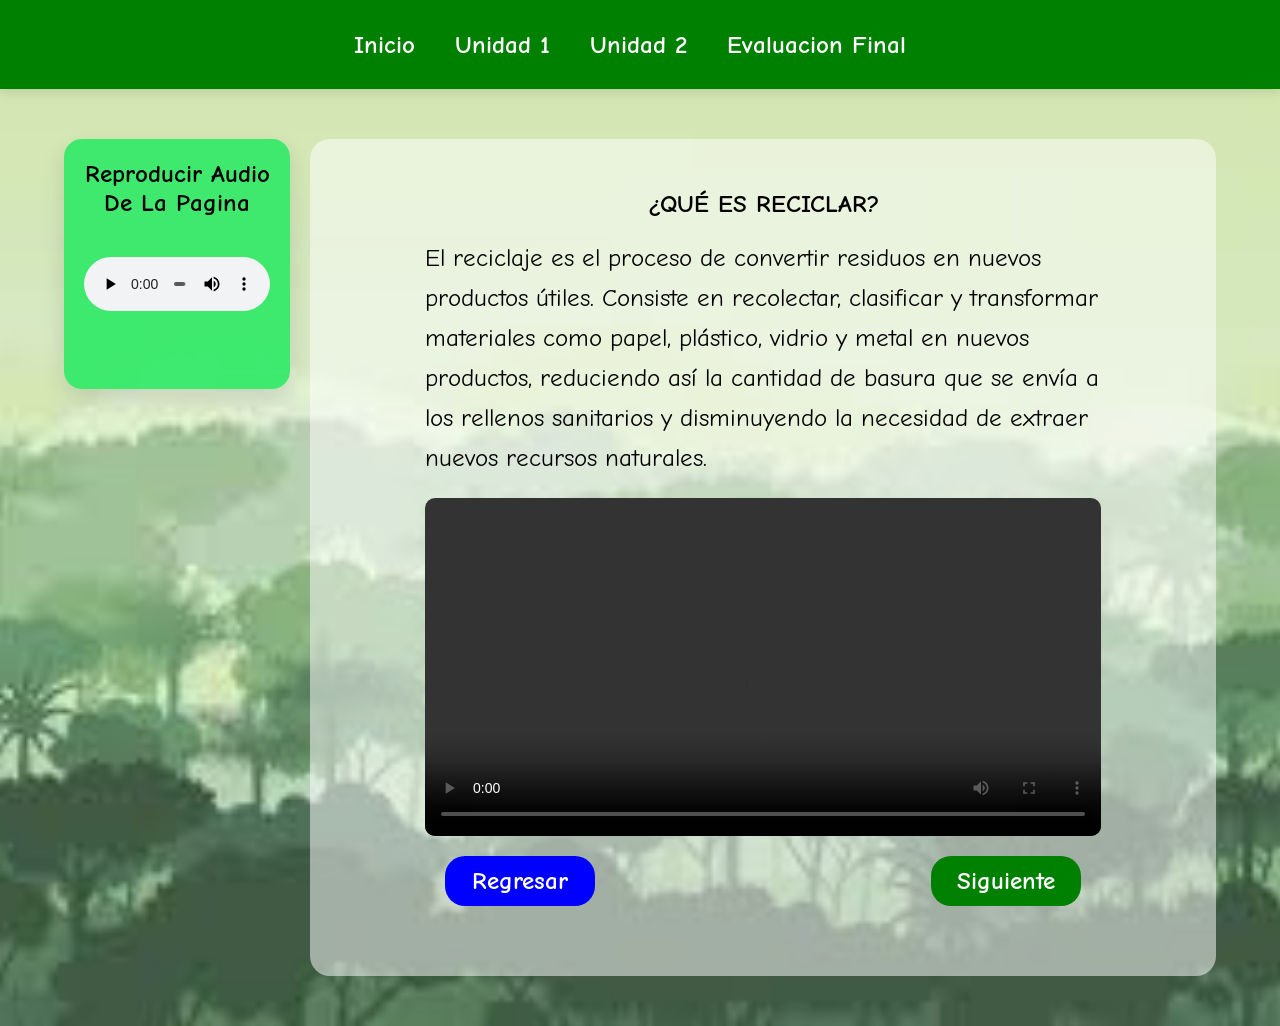
<file: unidad 2/1-que es reciclar.html>
<!DOCTYPE html>
<html lang="en">
<head>
    <meta charset="UTF-8">
    <meta name="viewport" content="width=device-width, initial-scale=1.0">
    <title>inicio</title>
    <link rel="stylesheet" href="../unidad 1/unidad1.css">
</head>
<body>
    <header>
        <nav>
            <ul>
                <li><a href="../index.html" alt="inicio">Inicio</a></li>
                <li><a href="../index.html" alt="unidad 1">unidad 1</a></li>
                <li><a href="unidad 2/index.html" alt="unidad 2">unidad 2</a></li>
                <li><a href="../evaluacion.html" alt="evaluacion final">evaluacion final</a></li>

            </ul>
        </nav>

        <main>
            <div class="sidebar">
                <h2>reproducir audio de la pagina</h2>
                <audio src="../audios/quesesreciclaje.mp3" controls></audio>
            </div>
          <div class="interior">
                <h1>¿Qué es reciclar?</h1>
                <p tabindex="0">
                El reciclaje es el proceso de convertir residuos en nuevos productos útiles. Consiste en recolectar, clasificar y transformar materiales como papel, plástico, vidrio y metal en nuevos productos, reduciendo así la cantidad de basura que se envía a los rellenos sanitarios y disminuyendo la necesidad de extraer nuevos recursos naturales.
                </p>
                <div class="video-container">
                   <video controls>
                    <source src="../audios/que es reciclar.mp4" type="video/mp4">
                    Tu navegador no soporta el elemento de video.
                    </video>
                </div>



                  <div class="botones_avance">
                <div class="volver"><a href="index.html">regresar</a></div>
                <div class="siguiente"><a href="2-tipos de reciclaje.html">siguiente</a></div>
            </div>

          </div>
            
        </main>


    </header>
</body>
</html>
</file>
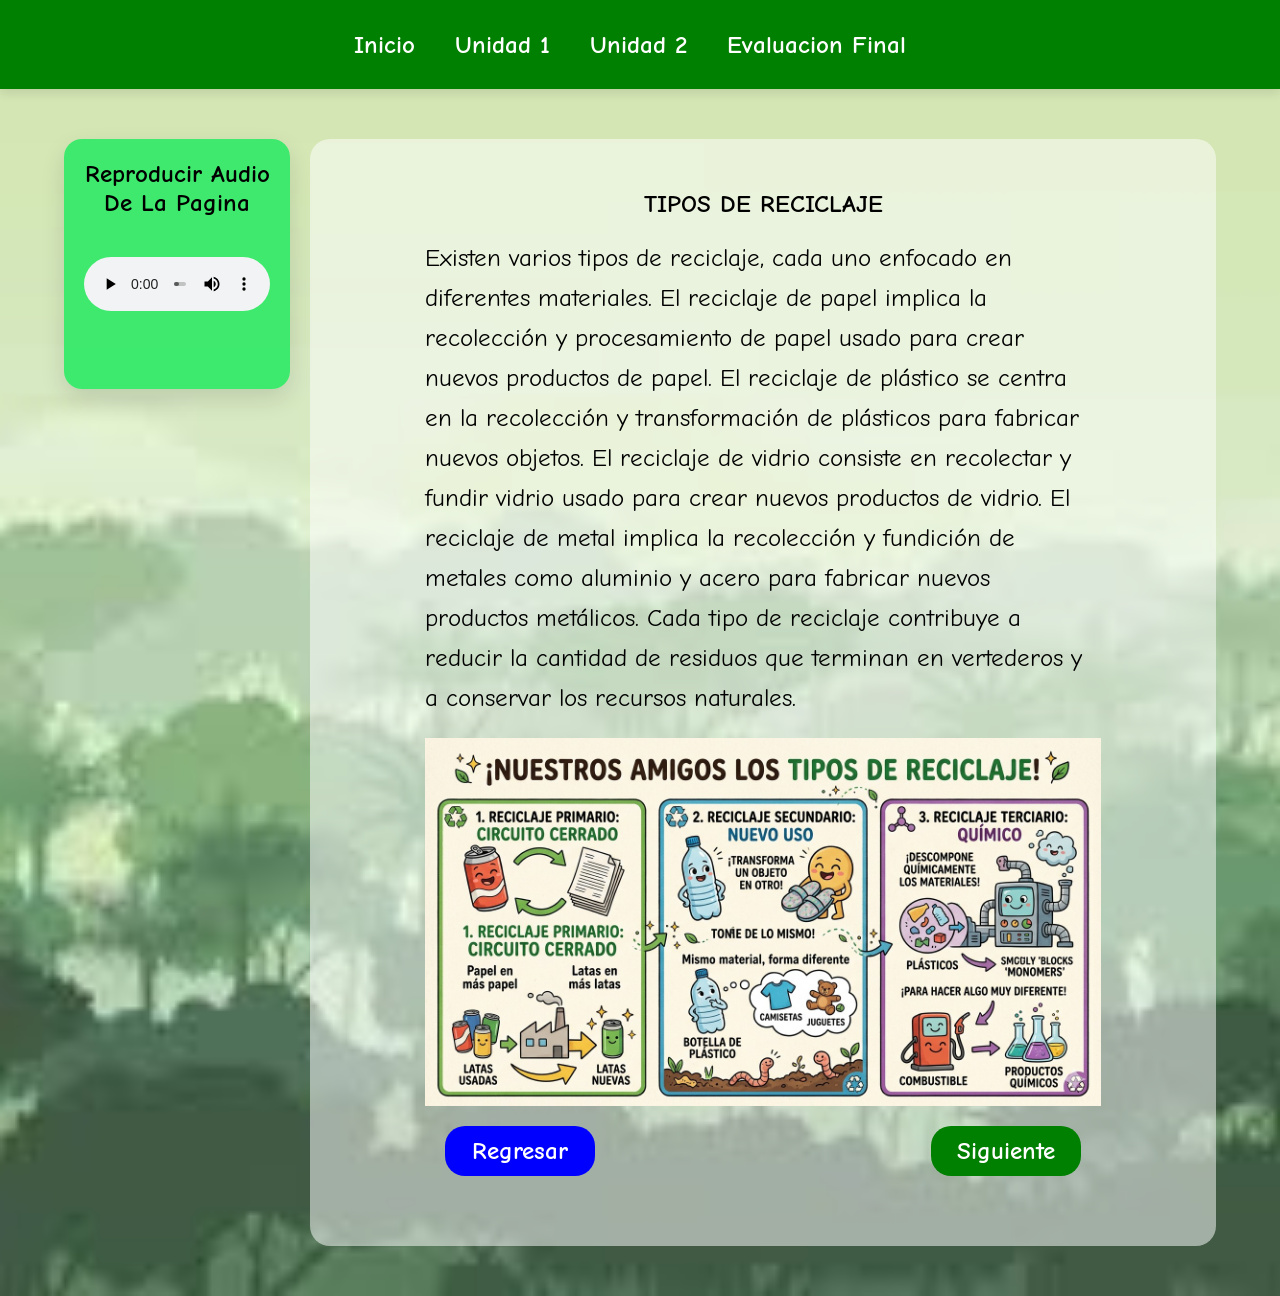
<file: unidad 2/2-tipos de reciclaje.html>
<!DOCTYPE html>
<html lang="en">
<head>
    <meta charset="UTF-8">
    <meta name="viewport" content="width=device-width, initial-scale=1.0">
    <title>inicio</title>
       <link rel="stylesheet" href="../unidad 1/unidad1.css">
</head>
<body>
    <header>
        <nav>
            <ul>
                <li><a href="../index.html" alt="inicio">Inicio</a></li>
                <li><a href="../index.html" alt="unidad 1">unidad 1</a></li>
                <li><a href="unidad 2/index.html" alt="unidad 2">unidad 2</a></li>
                <li><a href="../evaluacion.html" alt="evaluacion final">evaluacion final</a></li>

            </ul>
        </nav>

        <main>
            <div class="sidebar">
                <h2>reproducir audio de la pagina</h2>
                <audio src="../audios/tipos-de-reciclaje.mp3" controls></audio>
            </div>
          <div class="interior">
                <h1>Tipos de Reciclaje</h1>
                <p tabindex="0">
                Existen varios tipos de reciclaje, cada uno enfocado en diferentes materiales. El reciclaje de papel implica la recolección y procesamiento de papel usado para crear nuevos productos de papel. El reciclaje de plástico se centra en la recolección y transformación de plásticos para fabricar nuevos objetos. El reciclaje de vidrio consiste en recolectar y fundir vidrio usado para crear nuevos productos de vidrio. El reciclaje de metal implica la recolección y fundición de metales como aluminio y acero para fabricar nuevos productos metálicos. Cada tipo de reciclaje contribuye a reducir la cantidad de residuos que terminan en vertederos y a conservar los recursos naturales.
                </p>
                <div class="video-container">
                   <img style="width: 100%; " src="../img/tiposdereciclaje.jpeg" alt="tipos de reciclaje">
                </div>



                  <div class="botones_avance">
                <div class="volver"><a href="1-que es reciclar.html">regresar </a></div>
                <div class="siguiente"><a href="3-clasificacion.html">siguiente</a></div>
            </div>

          </div>
            
        </main>


    </header>
</body>
</html>
</file>
<file: style.css>
@import url('https://fonts.googleapis.com/css2?family=Comic+Neue:wght@400;700&display=swap');

*{
    margin: 0;
    padding: 0;
    box-sizing: border-box;
    font-size: 25px;
    font-family: "Comic Neue", "Comic Sans MS", "Comic Sans", cursive;
}

* {
    font-family: "Comic Neue", "Comic Sans MS", "Comic Sans", cursive;
}
h1{
    text-align: center;
    margin-bottom: 20px;
    text-transform: uppercase;
    font-size: 25px;
    font-weight: 600;
}
h2{
    text-transform: capitalize;
    text-align: center;
    margin-bottom: 20px
}
p,section{
    line-height: 1.6 ;
}       
body{
    margin: 0;
    padding: 0;
    
   
}



    nav ul li{
    display: inline-block;
    margin-right: 20px;
    font-family: "Comic Neue", "Comic Sans MS", "Comic Sans", cursive;
    font-size: 18px;
}

nav{
    position: sticky;
    top: 0;
    z-index: 1000;
    background-color: green;
    color: white;
    padding: 30px;
    box-shadow: 0 4px 10px rgba(0,0,0,0.1);
}
nav ul{
    list-style: none;
    display: flex;
    justify-content: center;
    gap: 20px;
    padding: 0;
    margin: 0;
}
nav ul li a{
    color: white;
    text-decoration: none;
    font-weight: 600;
    text-transform: capitalize;
}
main{
    padding: 50px 5%;
    display: flex;
  
}
div.main{
   padding: 00 10%;
    
    justify-content: center;
    align-items: center;
    background-color: rgb(160, 255, 168);
    background-image: url(../img/descarga.jpg);
    background-size: cover;
    background-position: center;
    background-repeat: no-repeat;
    min-height: 100vh;
}
main.bienvenida {
    padding: 00 10%;
    display: flex;
    justify-content: center;
    align-items: center;
    background-color: rgb(160, 255, 168);
    background-image: url(../img/descarga.jpg);
    background-size: cover;
    background-position: center;
    background-repeat: no-repeat;
    min-height: 100vh;
    
}

.contenidodebienvenida {
    background-color: rgba(255, 255, 255, 0.335);
    display: flex;
    flex-direction: column; 
    align-items: center;   
    justify-content: center; 
    border-radius: 20px;
    height: 70vh; 
    width: 100%;
}   
.contenidodebienvenida > * {
    margin-bottom: 20px;
}
.botones-container{
    display: flex;
       align-items: center;
    justify-content: center;
    gap: 20px;
}
.button-ini{
    background-color: green;
    align-items: center;
    justify-content: center;
    color: white;
    text-decoration: none;
    text-transform: capitalize;
    border: none;
    padding: 10px 20px;
    cursor: pointer;
    display: inline-block;
    border-radius: 20px;
    width: auto;
    height: 120px;
    font-size: 20px;
    font-weight: bold;
}

div.botones_avance{
    display: flex;
    justify-content: space-between;
    align-items: center;
    padding: 20px;
    font-weight: 600;
    text-align: center;
    text-transform: capitalize;
}
div.siguiente{
    color: white;
    background-color: green;
    padding: 10px;
    height:50px;
    width: 150px;
    border-radius:20px;
    text-decoration: none;
    cursor: pointer;
}

div.botones_avance div.volver{
    background-color: blue;
    padding: 10px;
    height:50px;
    width: 150px;
    border-radius:20px;
    text-decoration: none;
    cursor: pointer;
    color: white;
    
}

div.volver a, div.siguiente a{
    color: white;
    text-decoration: none;
    display: inline-flex;
    align-items: center;
}



.sidebar {
    position: sticky;
    top: 20px;
    top: 120px;
    width: 20%;
    height: 250px;
    background-color: rgba(56, 234, 107, 0.96);
    padding: 20px;
    border-radius: 18px;
    box-shadow: 0 10px 24px rgba(0,0,0,0.12);
    max-height: calc(100vh - 140px);
    overflow: auto;
    z-index: 1000;
}
.sidebar audio{
    width: 100%;
    margin-top: 20px;
}

.interior {
    clear: both;
    width: 80%;
    float: right;
    margin-left: 20px;
    padding: 50px 10%;
    border-radius: 20px;
    background-color: rgba(255, 255, 255, 0.512);
}

header nav ul li img{
    width: 200px;
    height: 100px;
    object-fit: contain;
}

#mensaje{
    text-align: center;
    width: 50%;
    background-color: #ffffff;
    margin-top: 20px;
    color: #333;
    border-radius: 20px;
    padding: 5px;
}
main.bienvenida img#img1{
    width: 450px;
    position: absolute;
    float: right;
    right: 0;
    height:500px;
    margin-top: 20px;
}
main.bienvenida img#img2{
    width: 450px;
    position: absolute;
    float: left;
    left: 0;
    height:500px;
    margin-top: 20px;
}
</file>
<file: unidad 1/unidad1.css>
@import url("../style.css");


* {
    font-family: "Comic Neue", "Comic Sans MS", "Comic Sans", cursive;
}
main{
  background-color: rgb(160, 255, 168);
    background-image: url(../img/descarga.jpg);
    background-size: cover;
    background-position: center;
    background-repeat: no-repeat;
    min-height: 100vh;
    
}

div.contenidos{
    display: flex;
    justify-content: space-between;
    align-items: center;
    padding: 20px;
}


div.objetivo{
    background-color: rgb(255, 255, 255);
    padding: 20px;
    border-radius: 10px;
    width: 60%;
    float: right;
}
div.tematicas{
    background-color: rgb(255, 255, 255);
    padding: 20px;
    border-radius: 10px;
    width: 100%;
    margin-top: 20px;   
}
div.cajas{
    display: flex;
    justify-content:space-around;
    align-items: center;
    text-align: center;
}

.caja-tema{
    background-color: rgb(160, 255, 168);
    padding: 20px;
    border-radius: 10px;
    width: 20%;
}
div.caja-tema img{
    width: 100%;
    height: auto;
    border-radius: 10px;
}
div.button{
    background-color: green;
    color: white;
    border: none;
    padding: 10px 20px;
    cursor: pointer;
    border-radius: 20px;
    
}
div.button a{
    color: white;
    text-decoration: none;
    text-transform: capitalize;
    font-weight: 600;
}
video{
    width: 100%;
    height: auto;
    border-radius: 10px;
}
div.video-container{
    display: flex;
    justify-content: space-around;
    align-items: center;
    margin-top: 20px;
}
iframe{
    width: 100%;
    height: 400px;
    border-radius: 10px;
}

p {
    user-select: text;
}

p[tabindex="0"] {
    cursor: text;
}

p[tabindex="0"]:focus-visible {
    outline: 3px dashed #1f8e2e;
    outline-offset: 4px;
}

.bioticos{
    display: flex;
    justify-content: space-around;
    align-items: center;
    margin-top: 20px;
}
.bioticos img{

    width: 30%;
    height: auto;
    border-radius: 10px;
}
.elementossociaes{
    display: flex;
    justify-content: space-around;
    align-items: center;
    margin-top: 20px;

}

.elementossociaes img{
    width: 80%;
    height: auto;
    border-radius: 10px;
}

.imggg{
    margin-bottom: 24px;
    text-align: center;
}

.imggg img{
    max-width: 100%;
    height: auto;
    border-radius: 16px;
    box-shadow: 0 8px 20px rgba(0, 0, 0, 0.15);
}
p.actividad iframe{
    height: auto;
    padding: 20px 50px;
    margin-top: 20px;
    background-color: rgb(255, 164, 164);
    border-radius: 20px;
} 

.actividad h2{

    text-align: center;
    margin-top: 600px;
    text-transform: uppercase;
    font-weight: 600;
}
</file>
